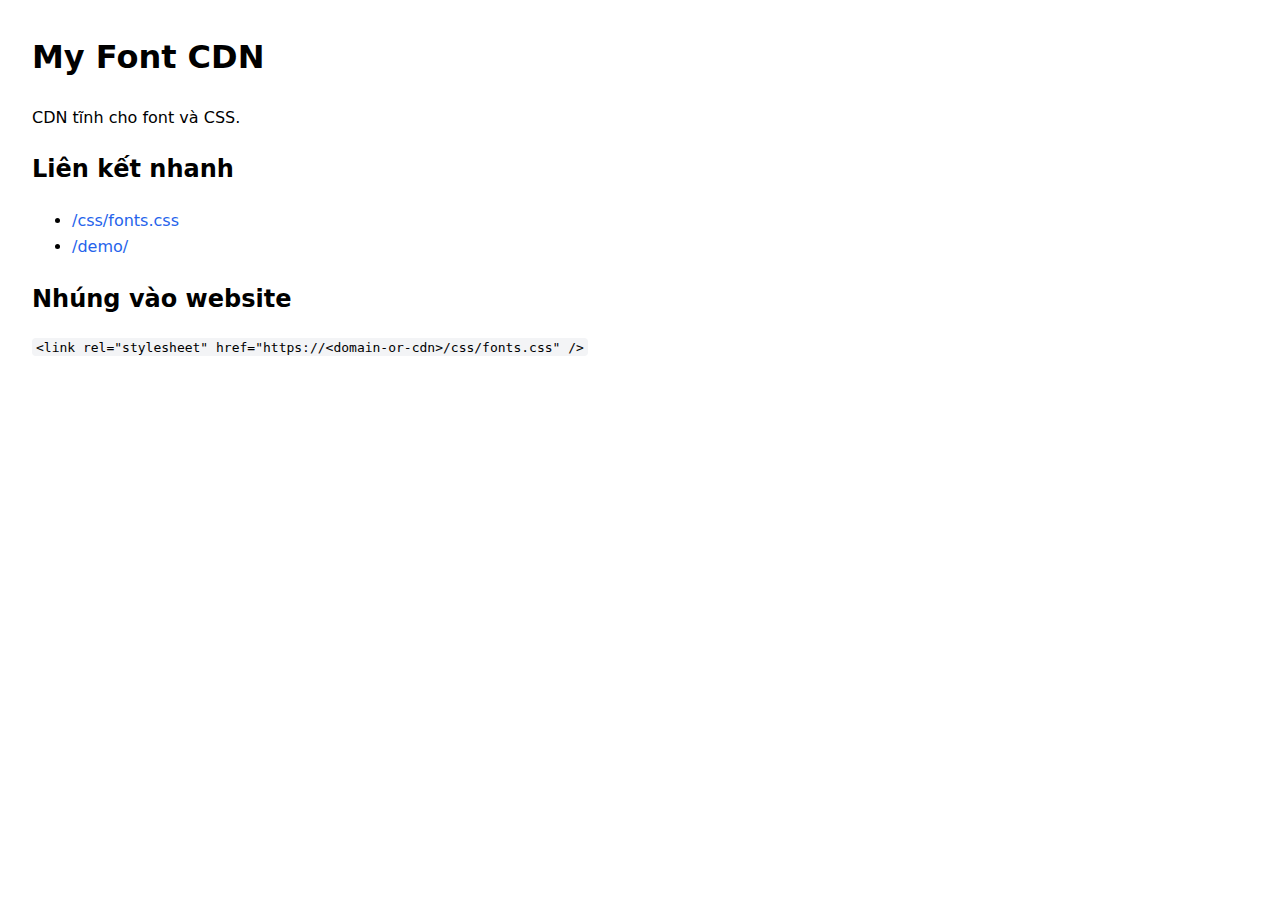
<file: index.html>
<!doctype html>
<html lang="vi">
  <head>
    <meta charset="utf-8" />
    <meta name="viewport" content="width=device-width, initial-scale=1" />
    <title>My Font CDN</title>
    <style>
      body { font-family: system-ui, -apple-system, Segoe UI, Roboto, Helvetica Neue, Arial, Noto Sans; margin: 2rem; line-height: 1.6; }
      code { background: #f3f4f6; padding: 0.1rem 0.25rem; border-radius: 4px; }
      a { color: #2563eb; text-decoration: none; }
      a:hover { text-decoration: underline; }
    </style>
  </head>
  <body>
    <h1>My Font CDN</h1>
    <p>CDN tĩnh cho font và CSS.</p>
    <h2>Liên kết nhanh</h2>
    <ul>
      <li><a href="/css/fonts.css">/css/fonts.css</a></li>
      <li><a href="/demo/">/demo/</a></li>
    </ul>
    <h2>Nhúng vào website</h2>
    <pre><code>&lt;link rel="stylesheet" href="https://&lt;domain-or-cdn&gt;/css/fonts.css" /&gt;</code></pre>
  </body>
  </html>
</file>
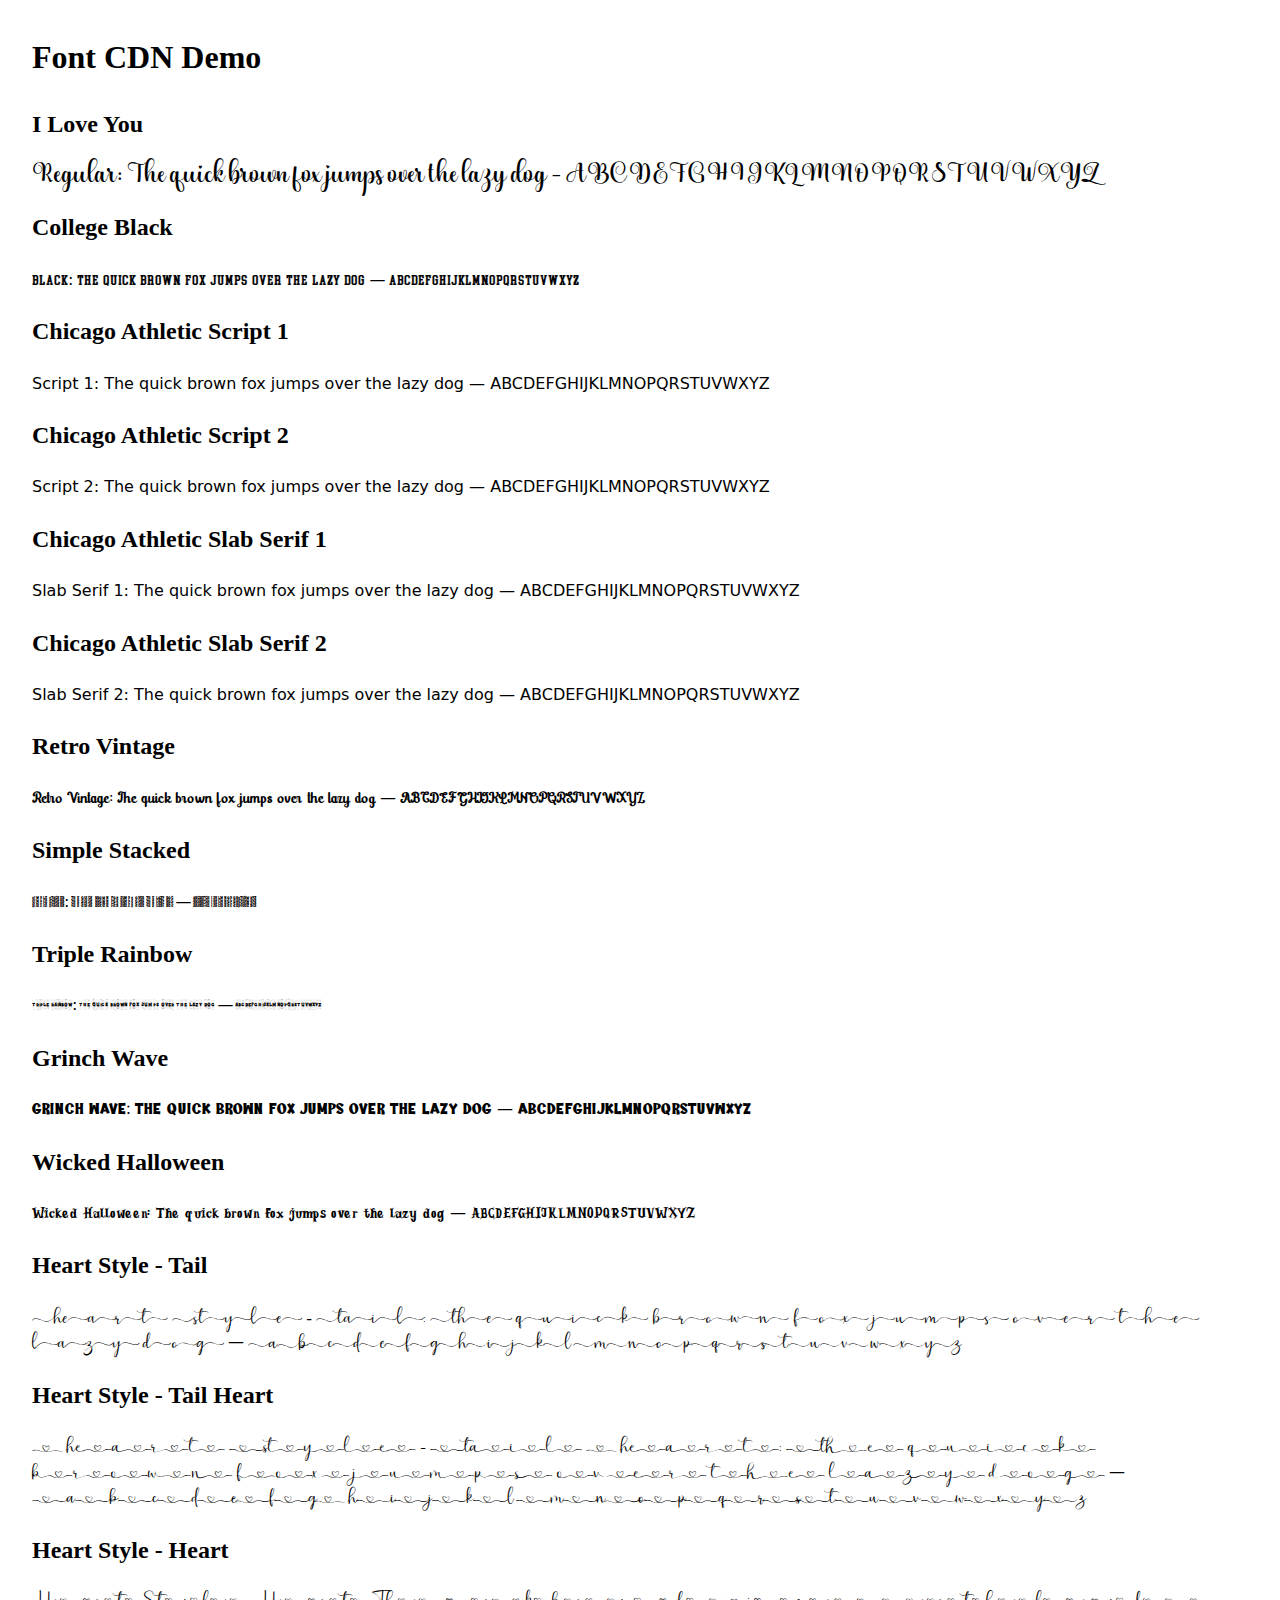
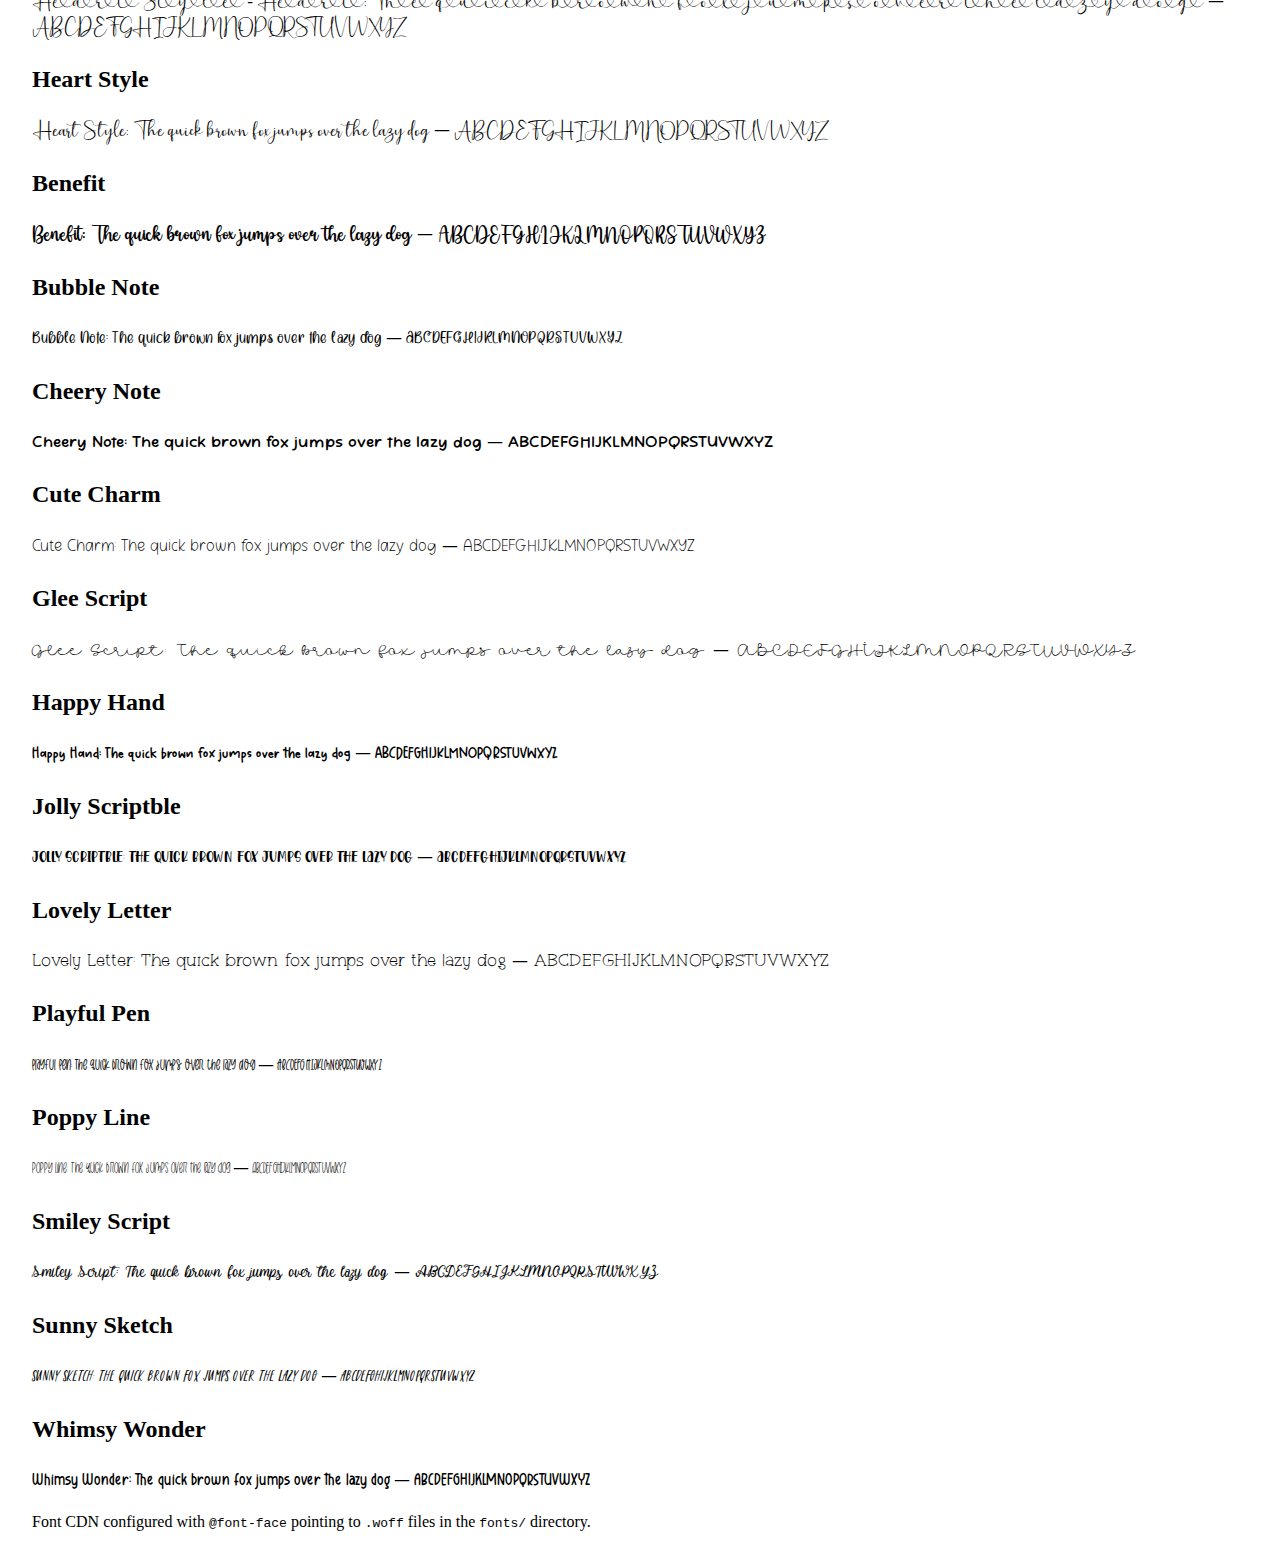
<file: demo/index.html>
<!doctype html>
<html lang="vi">
  <head>
    <meta charset="utf-8" />
    <meta name="viewport" content="width=device-width, initial-scale=1" />
    <title>Demo Font CDN</title>
    <link rel="stylesheet" href="../css/fonts.css" />
    <style>
      body {
        margin: 2rem;
        line-height: 1.6;
      }
      .font-ily { font-family: "I Love You", system-ui, -apple-system, "Segoe UI", Roboto, "Helvetica Neue", Arial, "Noto Sans"; }
      .font-college { font-family: "College Black", system-ui, -apple-system, "Segoe UI", Roboto, "Helvetica Neue", Arial, "Noto Sans"; }
      .font-ca-s1 { font-family: "Chicago Athletic Script 1", system-ui, -apple-system, "Segoe UI", Roboto, "Helvetica Neue", Arial, "Noto Sans"; }
      .font-ca-s2 { font-family: "Chicago Athletic Script 2", system-ui, -apple-system, "Segoe UI", Roboto, "Helvetica Neue", Arial, "Noto Sans"; }
      .font-ca-ss1 { font-family: "Chicago Athletic Slab Serif 1", system-ui, -apple-system, "Segoe UI", Roboto, "Helvetica Neue", Arial, "Noto Sans"; }
      .font-ca-ss2 { font-family: "Chicago Athletic Slab Serif 2", system-ui, -apple-system, "Segoe UI", Roboto, "Helvetica Neue", Arial, "Noto Sans"; }
      .font-retro { font-family: "Retro Vintage", system-ui, -apple-system, "Segoe UI", Roboto, "Helvetica Neue", Arial, "Noto Sans"; }
      .font-simple { font-family: "Simple Stacked", system-ui, -apple-system, "Segoe UI", Roboto, "Helvetica Neue", Arial, "Noto Sans"; }
      .font-rainbow { font-family: "Triple Rainbow", system-ui, -apple-system, "Segoe UI", Roboto, "Helvetica Neue", Arial, "Noto Sans"; }
      .font-grinch { font-family: "Grinch Wave", system-ui, -apple-system, "Segoe UI", Roboto, "Helvetica Neue", Arial, "Noto Sans"; }
      .font-wicked { font-family: "Wicked Halloween", system-ui, -apple-system, "Segoe UI", Roboto, "Helvetica Neue", Arial, "Noto Sans"; }
      .font-bubble { font-family: "Bubble Note", system-ui, -apple-system, "Segoe UI", Roboto, "Helvetica Neue", Arial, "Noto Sans"; }
      .font-cheery { font-family: "Cheery Note", system-ui, -apple-system, "Segoe UI", Roboto, "Helvetica Neue", Arial, "Noto Sans"; }
      .font-cute { font-family: "Cute Charm", system-ui, -apple-system, "Segoe UI", Roboto, "Helvetica Neue", Arial, "Noto Sans"; }
      .font-glee { font-family: "Glee Script", system-ui, -apple-system, "Segoe UI", Roboto, "Helvetica Neue", Arial, "Noto Sans"; }
      .font-happy { font-family: "Happy Hand", system-ui, -apple-system, "Segoe UI", Roboto, "Helvetica Neue", Arial, "Noto Sans"; }
      .font-jolly { font-family: "Jolly Scriptble", system-ui, -apple-system, "Segoe UI", Roboto, "Helvetica Neue", Arial, "Noto Sans"; }
      .font-lovely { font-family: "Lovely Letter", system-ui, -apple-system, "Segoe UI", Roboto, "Helvetica Neue", Arial, "Noto Sans"; }
      .font-playful { font-family: "Playful Pen", system-ui, -apple-system, "Segoe UI", Roboto, "Helvetica Neue", Arial, "Noto Sans"; }
      .font-poppy { font-family: "Poppy Line", system-ui, -apple-system, "Segoe UI", Roboto, "Helvetica Neue", Arial, "Noto Sans"; }
      .font-smiley { font-family: "Smiley Script", system-ui, -apple-system, "Segoe UI", Roboto, "Helvetica Neue", Arial, "Noto Sans"; }
      .font-sunny { font-family: "Sunny Sketch", system-ui, -apple-system, "Segoe UI", Roboto, "Helvetica Neue", Arial, "Noto Sans"; }
      .font-whimsy { font-family: "Whimsy Wonder", system-ui, -apple-system, "Segoe UI", Roboto, "Helvetica Neue", Arial, "Noto Sans"; }
      .font-heart-tail { font-family: "Heart Style - Tail", system-ui, -apple-system, "Segoe UI", Roboto, "Helvetica Neue", Arial, "Noto Sans"; }
      .font-heart-tailheart { font-family: "Heart Style - Tail Heart", system-ui, -apple-system, "Segoe UI", Roboto, "Helvetica Neue", Arial, "Noto Sans"; }
      .font-heart-heart { font-family: "Heart Style - Heart", system-ui, -apple-system, "Segoe UI", Roboto, "Helvetica Neue", Arial, "Noto Sans"; }
      .font-heart { font-family: "Heart Style", system-ui, -apple-system, "Segoe UI", Roboto, "Helvetica Neue", Arial, "Noto Sans"; }
      .font-benefit { font-family: "Benefit", system-ui, -apple-system, "Segoe UI", Roboto, "Helvetica Neue", Arial, "Noto Sans"; }
      .w { font-weight: 400; }
      .b { font-weight: 400; }
    </style>
  </head>
  <body>
    <h1>Font CDN Demo</h1>
    <h2>I Love You</h2>
    <p class="font-ily w">Regular: The quick brown fox jumps over the lazy dog — ABCDEFGHIJKLMNOPQRSTUVWXYZ</p>
    <h2>College Black</h2>
    <p class="font-college b">Black: The quick brown fox jumps over the lazy dog — ABCDEFGHIJKLMNOPQRSTUVWXYZ</p>
    <h2>Chicago Athletic Script 1</h2>
    <p class="font-ca-s1">Script 1: The quick brown fox jumps over the lazy dog — ABCDEFGHIJKLMNOPQRSTUVWXYZ</p>
    <h2>Chicago Athletic Script 2</h2>
    <p class="font-ca-s2">Script 2: The quick brown fox jumps over the lazy dog — ABCDEFGHIJKLMNOPQRSTUVWXYZ</p>
    <h2>Chicago Athletic Slab Serif 1</h2>
    <p class="font-ca-ss1">Slab Serif 1: The quick brown fox jumps over the lazy dog — ABCDEFGHIJKLMNOPQRSTUVWXYZ</p>
    <h2>Chicago Athletic Slab Serif 2</h2>
    <p class="font-ca-ss2">Slab Serif 2: The quick brown fox jumps over the lazy dog — ABCDEFGHIJKLMNOPQRSTUVWXYZ</p>
    <h2>Retro Vintage</h2>
    <p class="font-retro">Retro Vintage: The quick brown fox jumps over the lazy dog — ABCDEFGHIJKLMNOPQRSTUVWXYZ</p>
    <h2>Simple Stacked</h2>
    <p class="font-simple">Simple Stacked: The quick brown fox jumps over the lazy dog — ABCDEFGHIJKLMNOPQRSTUVWXYZ</p>
    <h2>Triple Rainbow</h2>
    <p class="font-rainbow">Triple Rainbow: The quick brown fox jumps over the lazy dog — ABCDEFGHIJKLMNOPQRSTUVWXYZ</p>
    <h2>Grinch Wave</h2>
    <p class="font-grinch">Grinch Wave: The quick brown fox jumps over the lazy dog — ABCDEFGHIJKLMNOPQRSTUVWXYZ</p>
    <h2>Wicked Halloween</h2>
    <p class="font-wicked">Wicked Halloween: The quick brown fox jumps over the lazy dog — ABCDEFGHIJKLMNOPQRSTUVWXYZ</p>
    <h2>Heart Style - Tail</h2>
    <p class="font-heart-tail">Heart Style - Tail: The quick brown fox jumps over the lazy dog — ABCDEFGHIJKLMNOPQRSTUVWXYZ</p>
    <h2>Heart Style - Tail Heart</h2>
    <p class="font-heart-tailheart">Heart Style - Tail Heart: The quick brown fox jumps over the lazy dog — ABCDEFGHIJKLMNOPQRSTUVWXYZ</p>
    <h2>Heart Style - Heart</h2>
    <p class="font-heart-heart">Heart Style - Heart: The quick brown fox jumps over the lazy dog — ABCDEFGHIJKLMNOPQRSTUVWXYZ</p>
    <h2>Heart Style</h2>
    <p class="font-heart">Heart Style: The quick brown fox jumps over the lazy dog — ABCDEFGHIJKLMNOPQRSTUVWXYZ</p>
    <h2>Benefit</h2>
    <p class="font-benefit">Benefit: The quick brown fox jumps over the lazy dog — ABCDEFGHIJKLMNOPQRSTUVWXYZ</p>
    <h2>Bubble Note</h2>
    <p class="font-bubble">Bubble Note: The quick brown fox jumps over the lazy dog — ABCDEFGHIJKLMNOPQRSTUVWXYZ</p>
    <h2>Cheery Note</h2>
    <p class="font-cheery">Cheery Note: The quick brown fox jumps over the lazy dog — ABCDEFGHIJKLMNOPQRSTUVWXYZ</p>
    <h2>Cute Charm</h2>
    <p class="font-cute">Cute Charm: The quick brown fox jumps over the lazy dog — ABCDEFGHIJKLMNOPQRSTUVWXYZ</p>
    <h2>Glee Script</h2>
    <p class="font-glee">Glee Script: The quick brown fox jumps over the lazy dog — ABCDEFGHIJKLMNOPQRSTUVWXYZ</p>
    <h2>Happy Hand</h2>
    <p class="font-happy">Happy Hand: The quick brown fox jumps over the lazy dog — ABCDEFGHIJKLMNOPQRSTUVWXYZ</p>
    <h2>Jolly Scriptble</h2>
    <p class="font-jolly">Jolly Scriptble: The quick brown fox jumps over the lazy dog — ABCDEFGHIJKLMNOPQRSTUVWXYZ</p>
    <h2>Lovely Letter</h2>
    <p class="font-lovely">Lovely Letter: The quick brown fox jumps over the lazy dog — ABCDEFGHIJKLMNOPQRSTUVWXYZ</p>
    <h2>Playful Pen</h2>
    <p class="font-playful">Playful Pen: The quick brown fox jumps over the lazy dog — ABCDEFGHIJKLMNOPQRSTUVWXYZ</p>
    <h2>Poppy Line</h2>
    <p class="font-poppy">Poppy Line: The quick brown fox jumps over the lazy dog — ABCDEFGHIJKLMNOPQRSTUVWXYZ</p>
    <h2>Smiley Script</h2>
    <p class="font-smiley">Smiley Script: The quick brown fox jumps over the lazy dog — ABCDEFGHIJKLMNOPQRSTUVWXYZ</p>
    <h2>Sunny Sketch</h2>
    <p class="font-sunny">Sunny Sketch: The quick brown fox jumps over the lazy dog — ABCDEFGHIJKLMNOPQRSTUVWXYZ</p>
    <h2>Whimsy Wonder</h2>
    <p class="font-whimsy">Whimsy Wonder: The quick brown fox jumps over the lazy dog — ABCDEFGHIJKLMNOPQRSTUVWXYZ</p>
    <p>Font CDN configured with <code>@font-face</code> pointing to <code>.woff</code> files in the <code>fonts/</code> directory.</p>
  </body>
  </html>
</file>
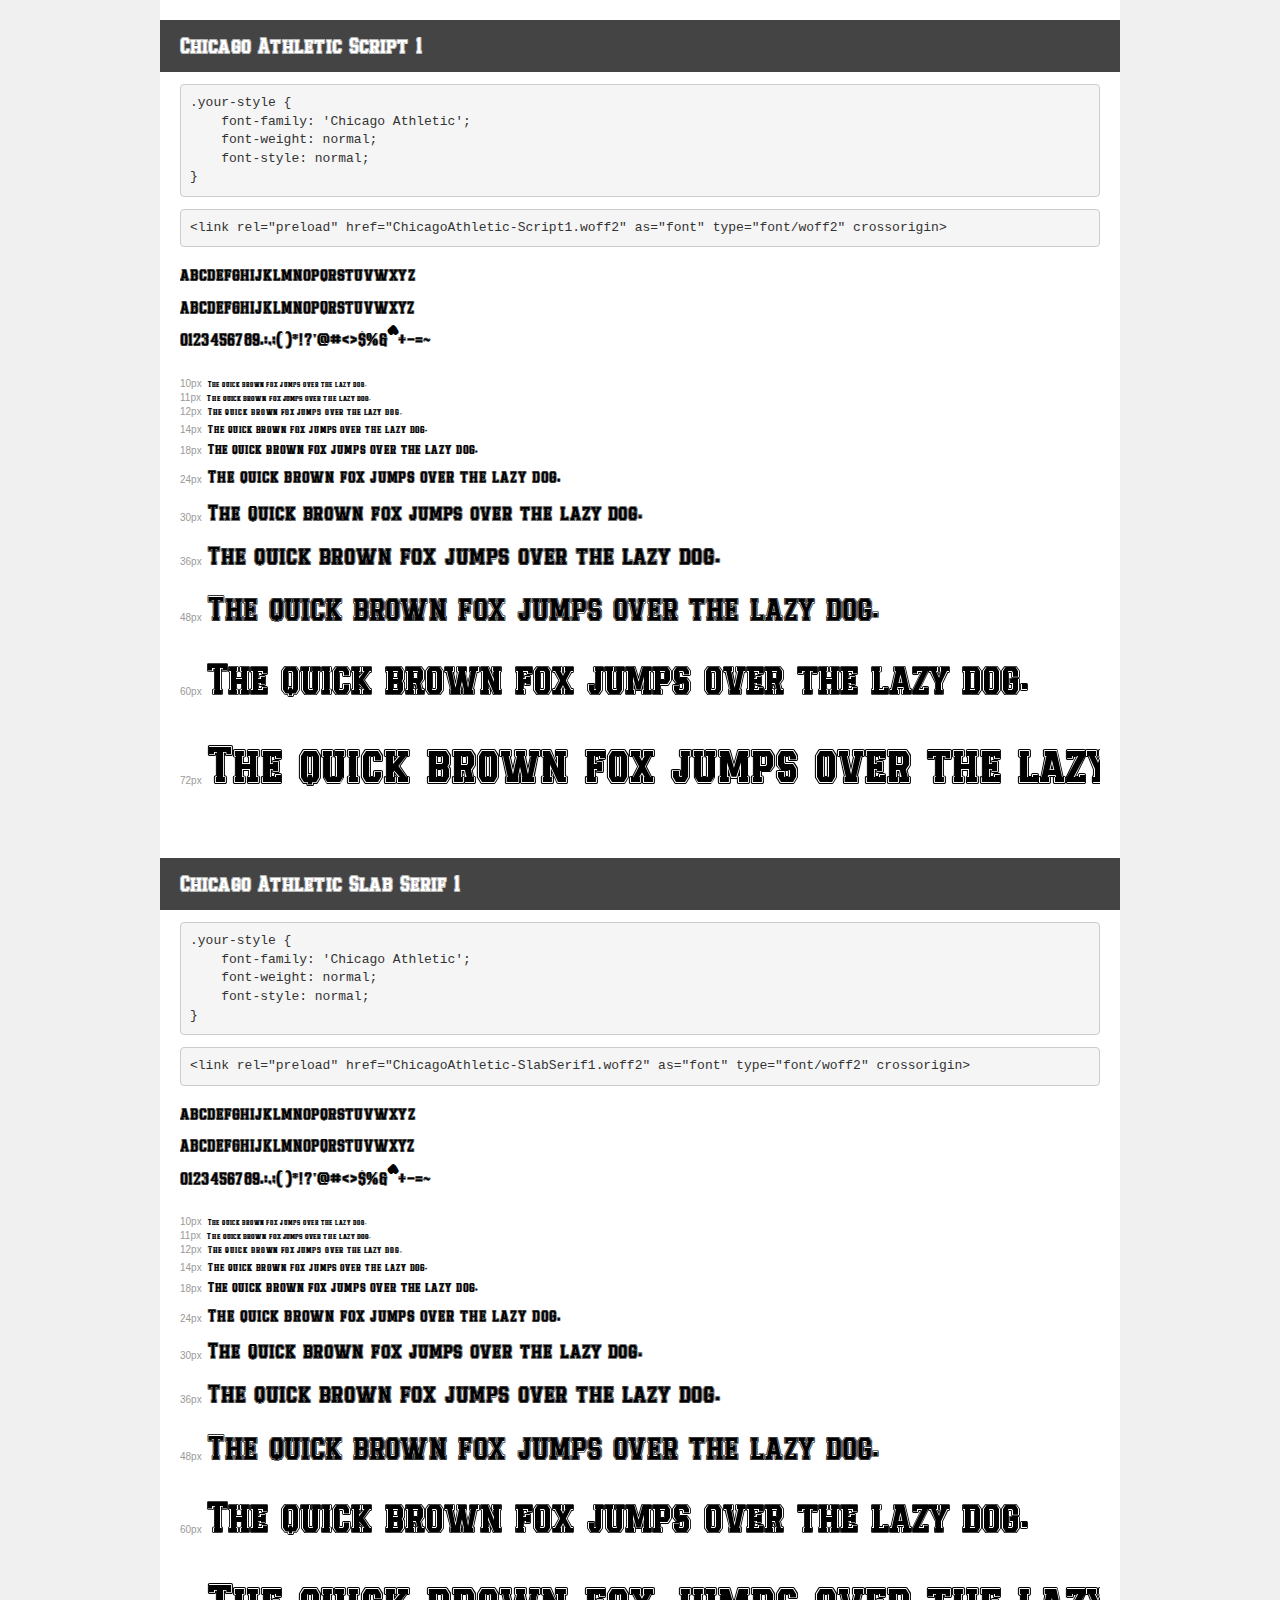
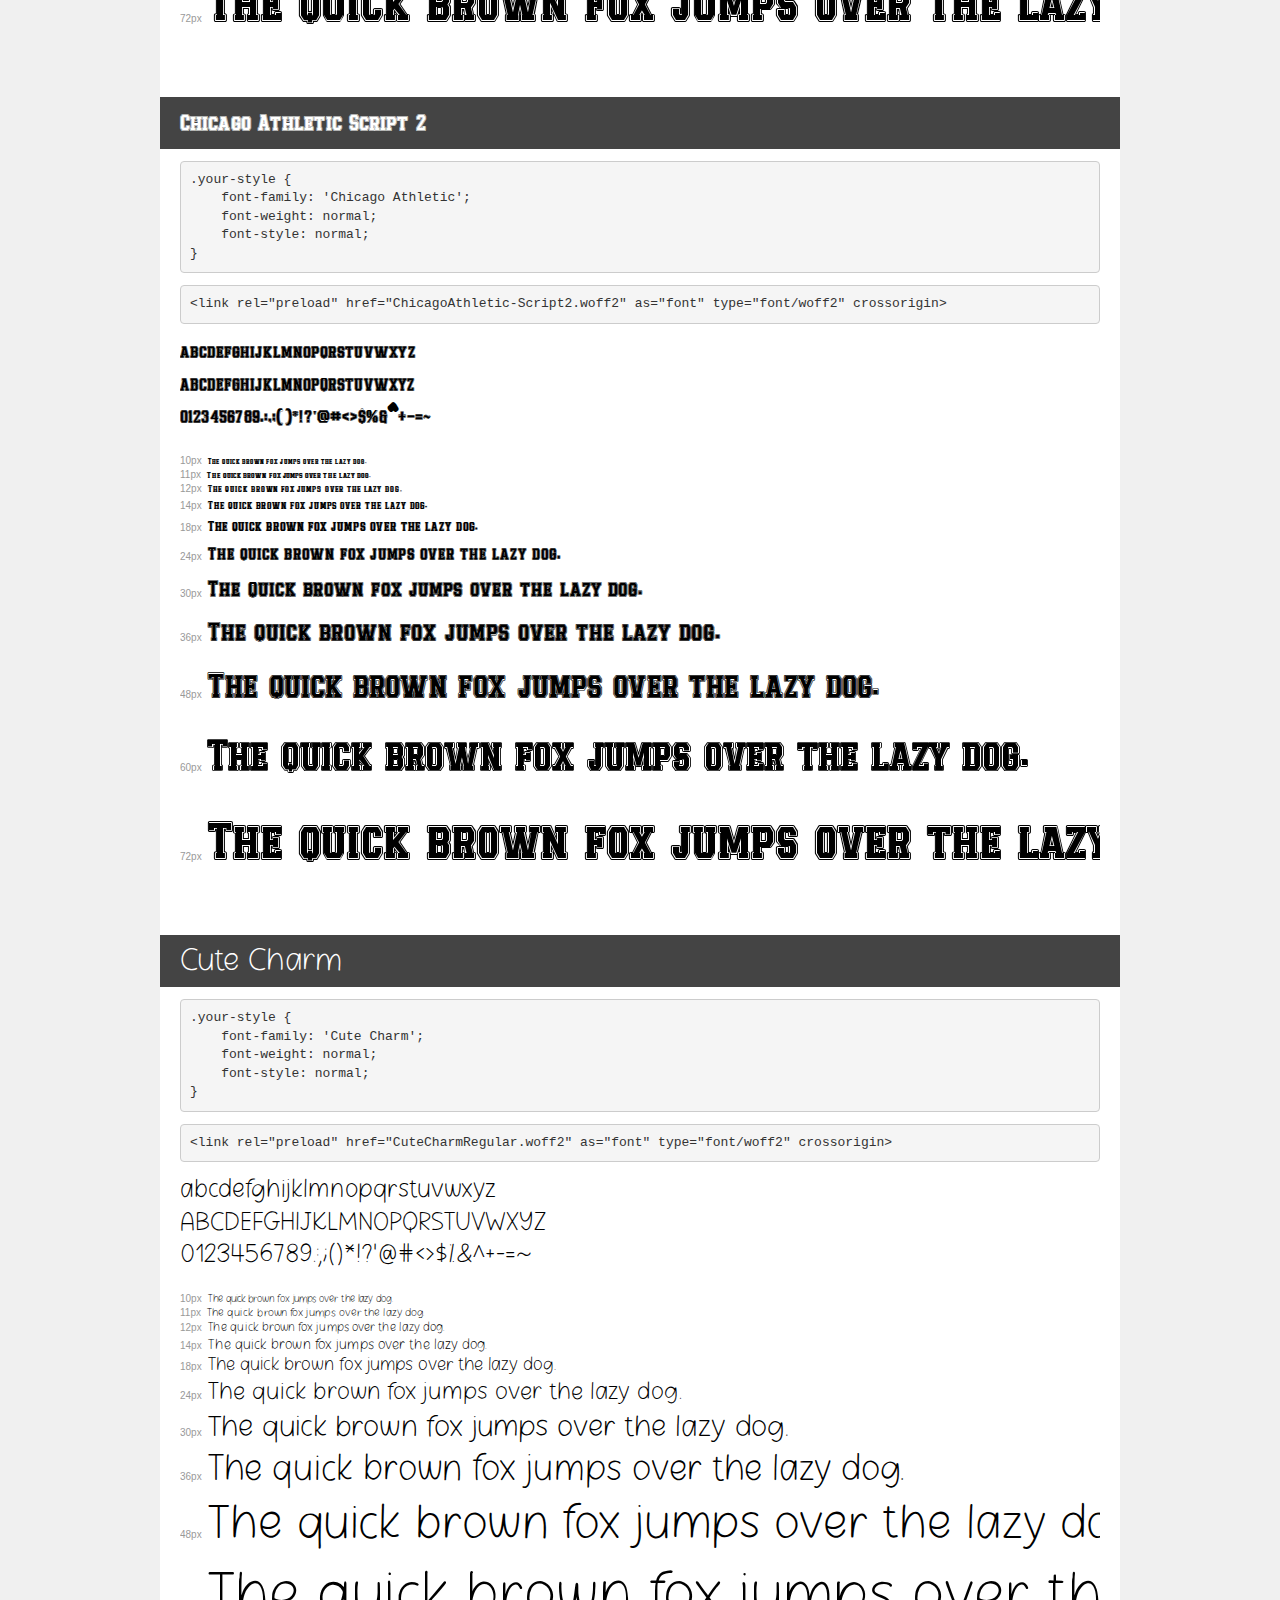
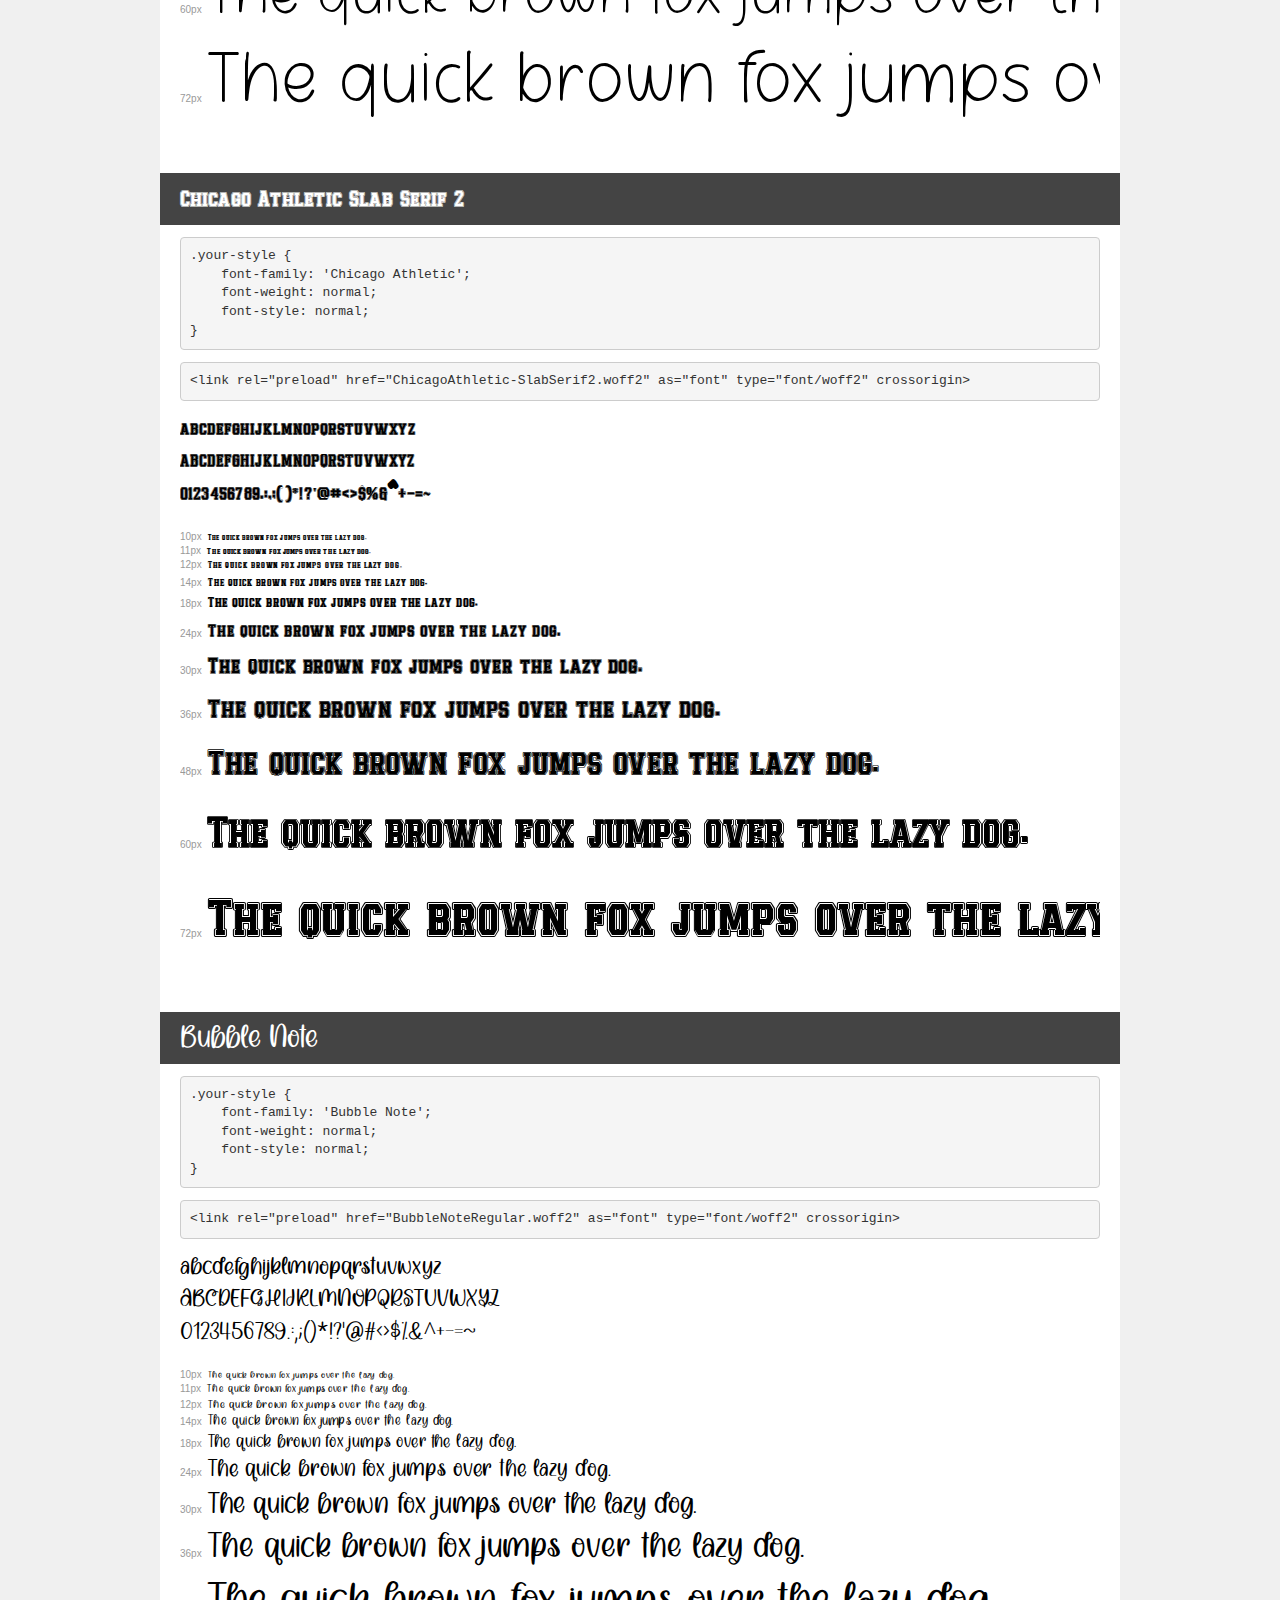
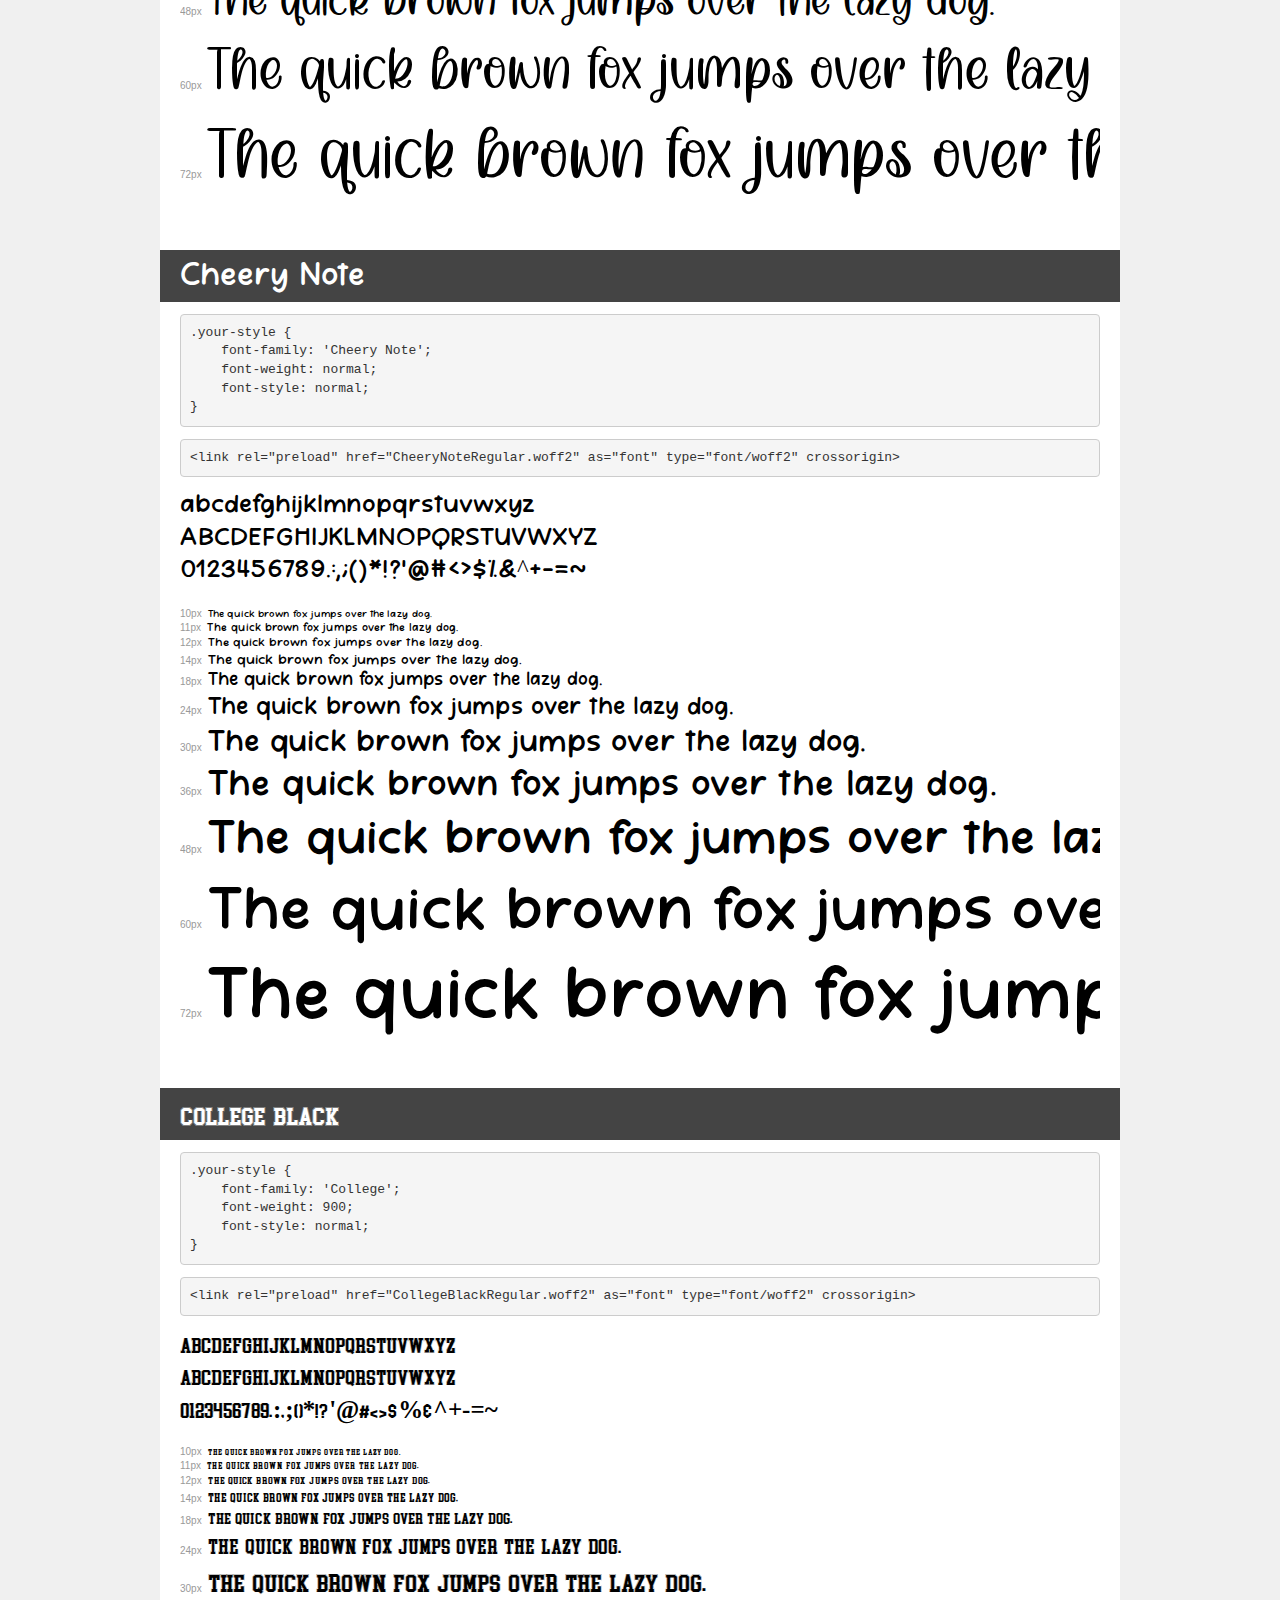
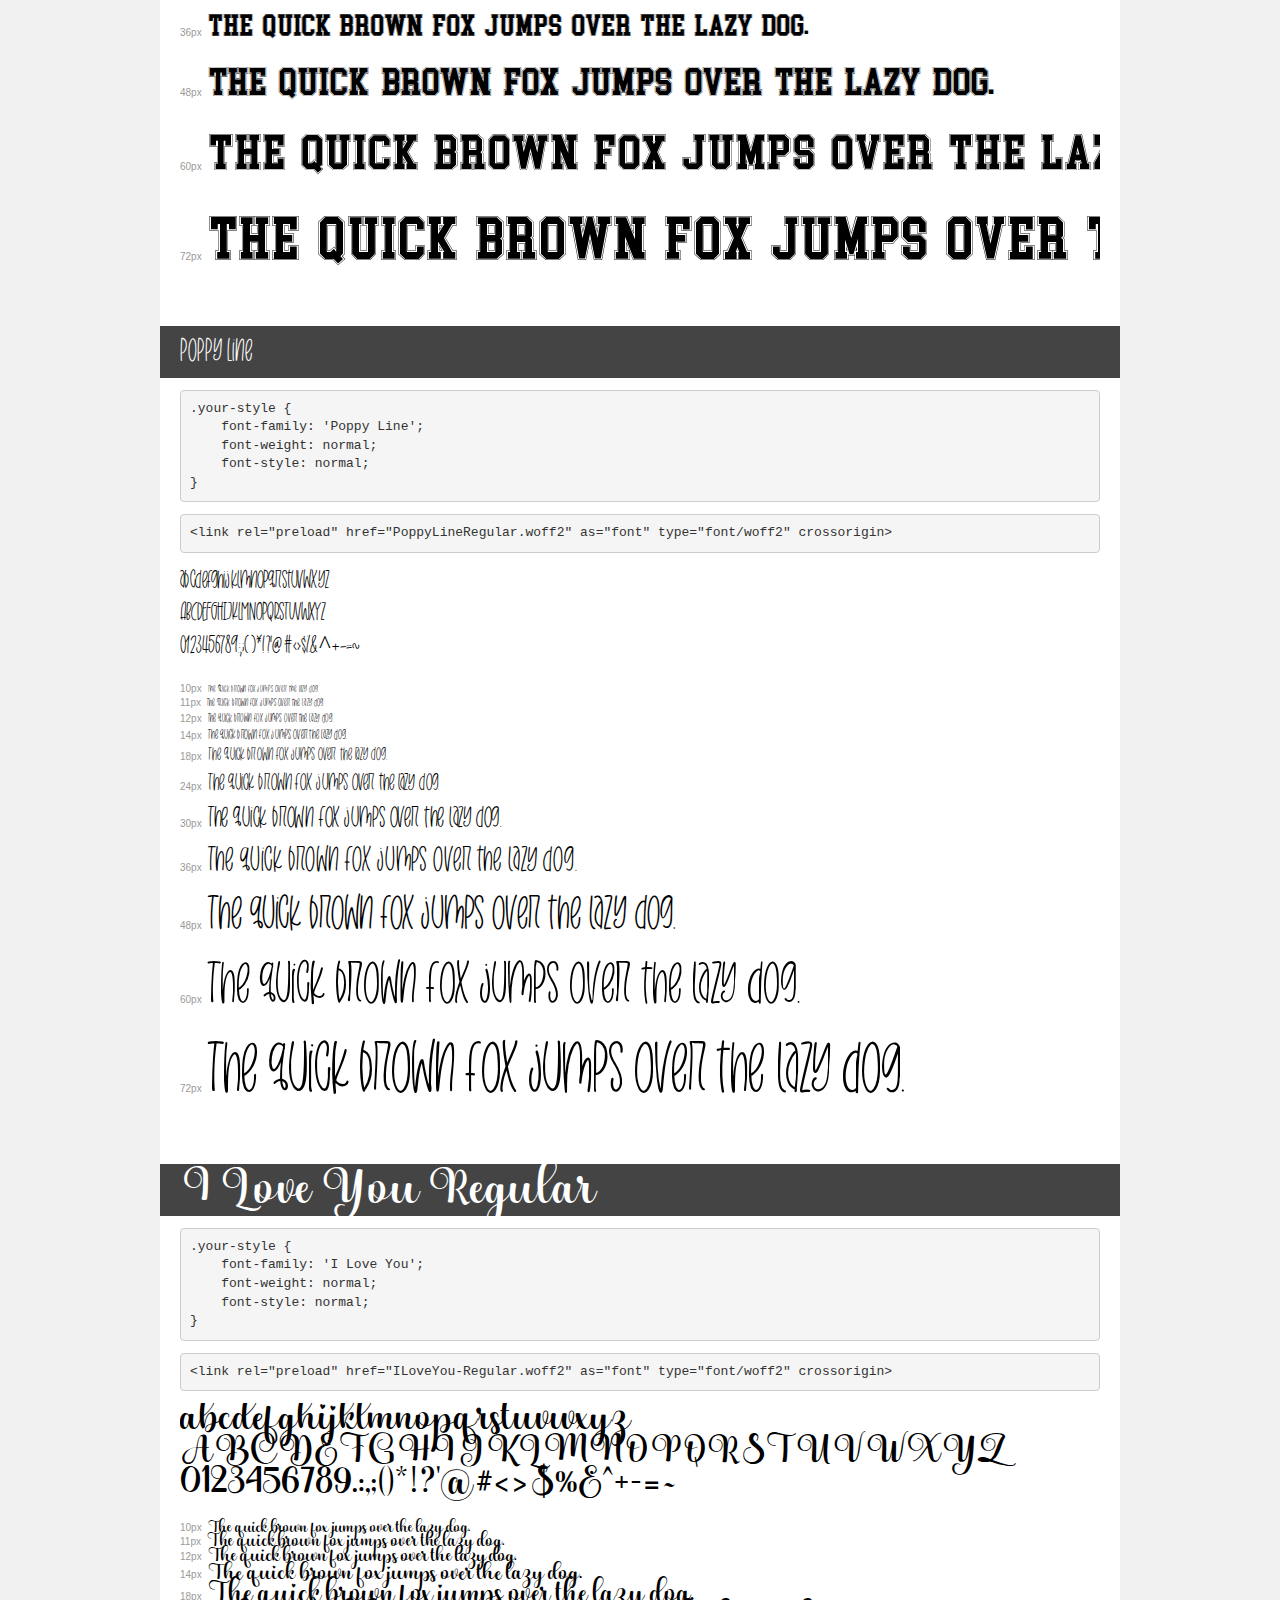
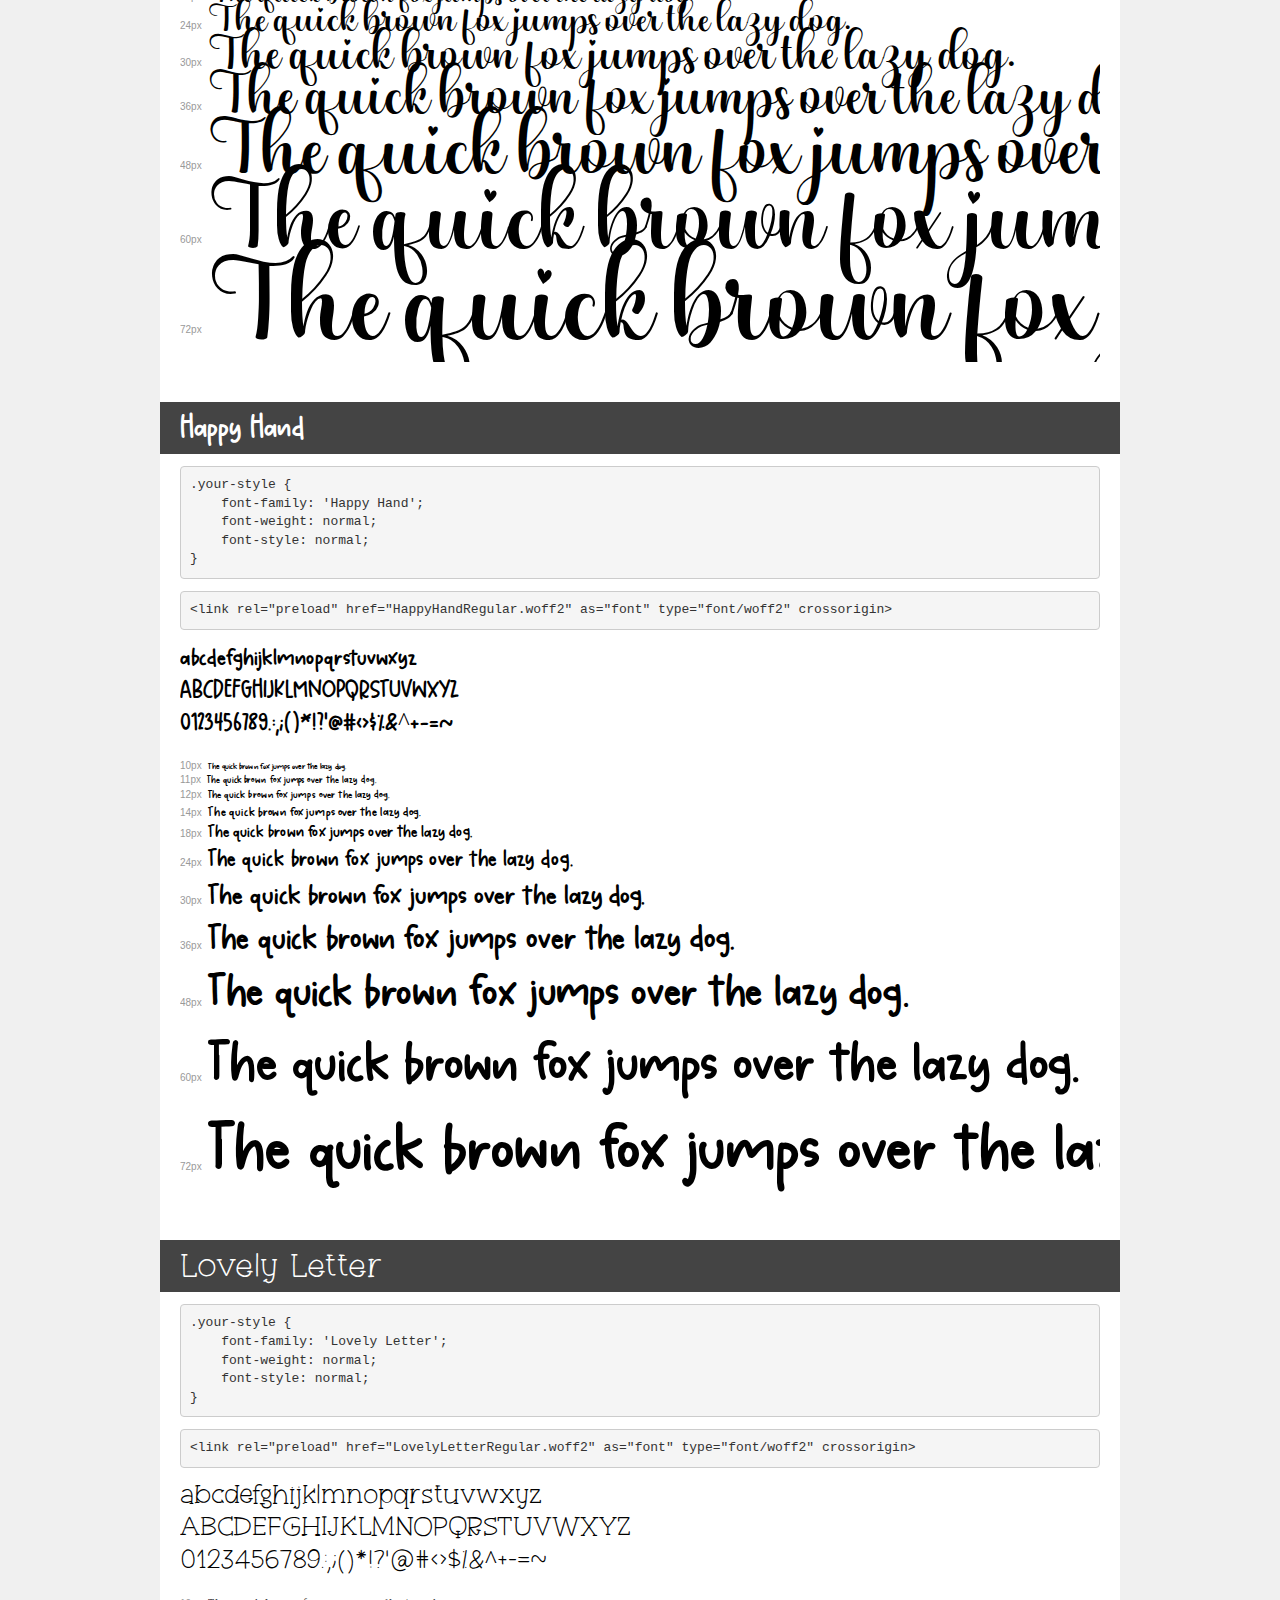
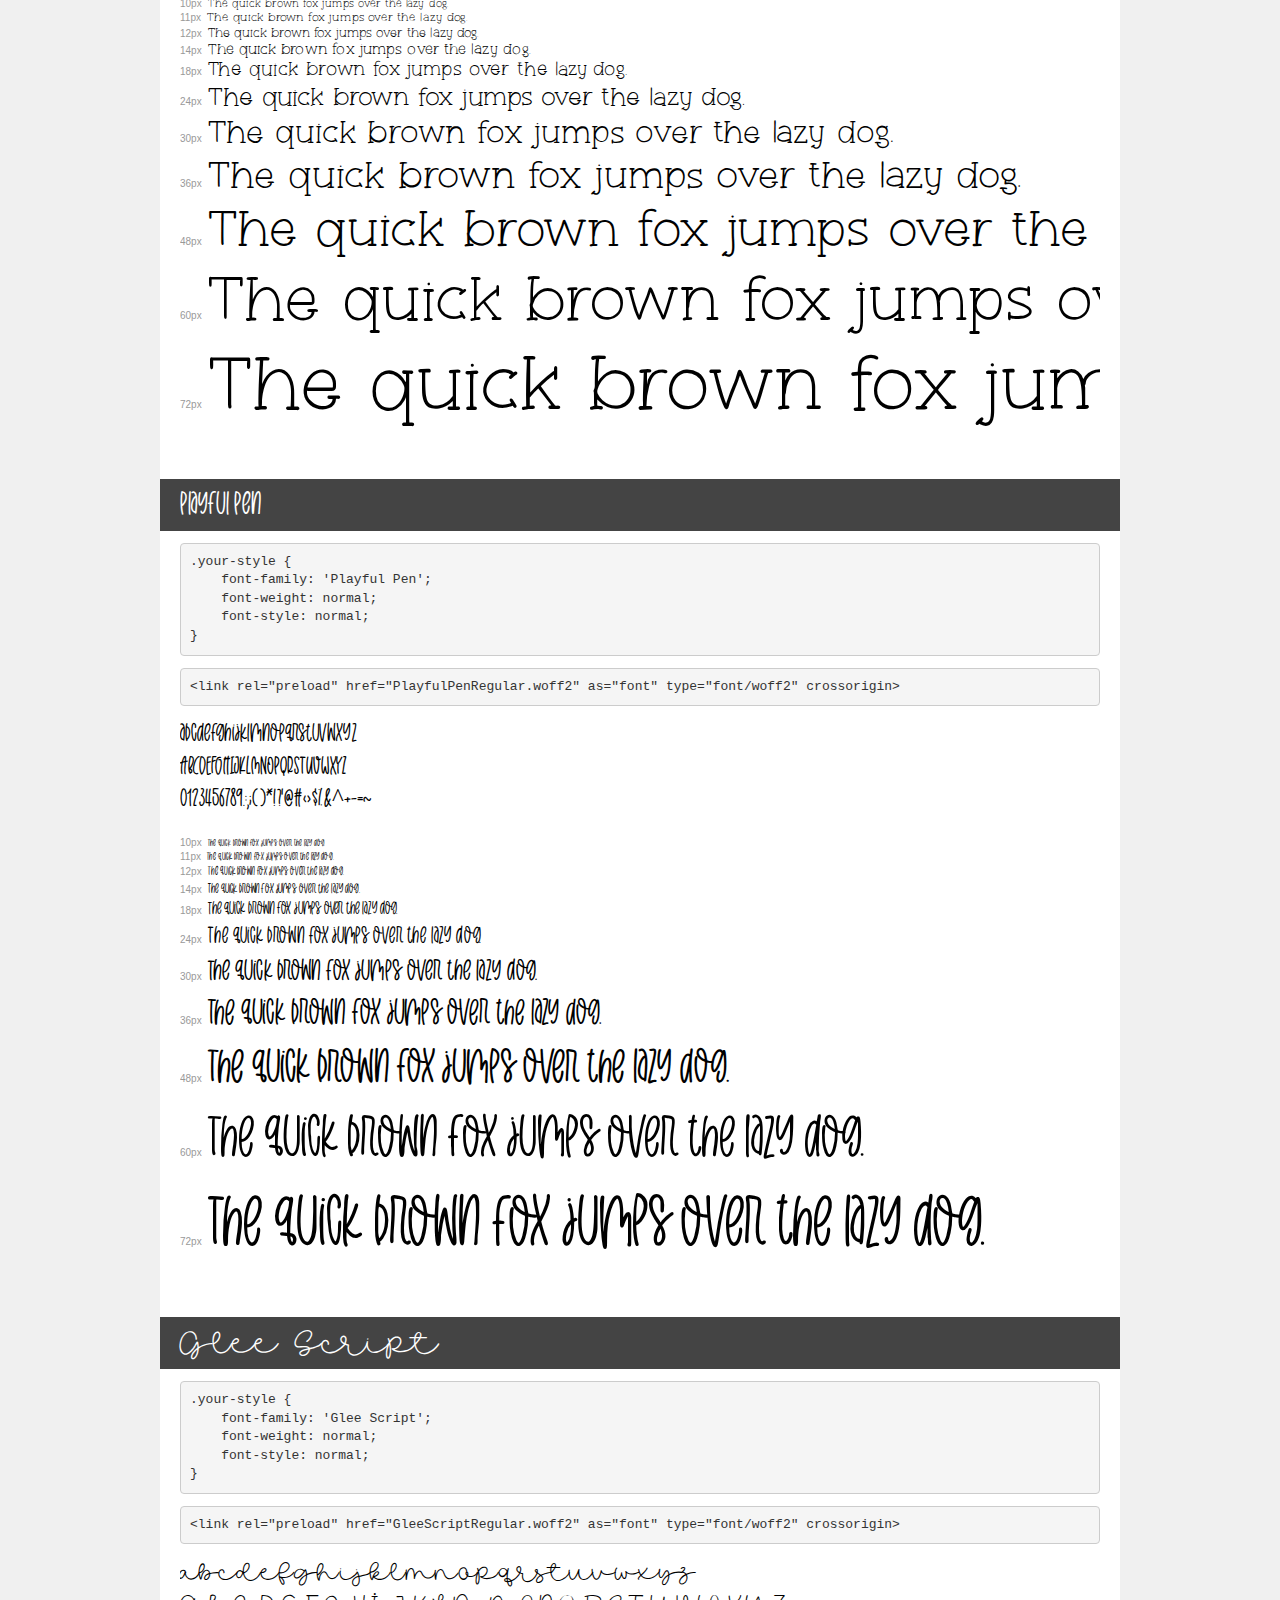
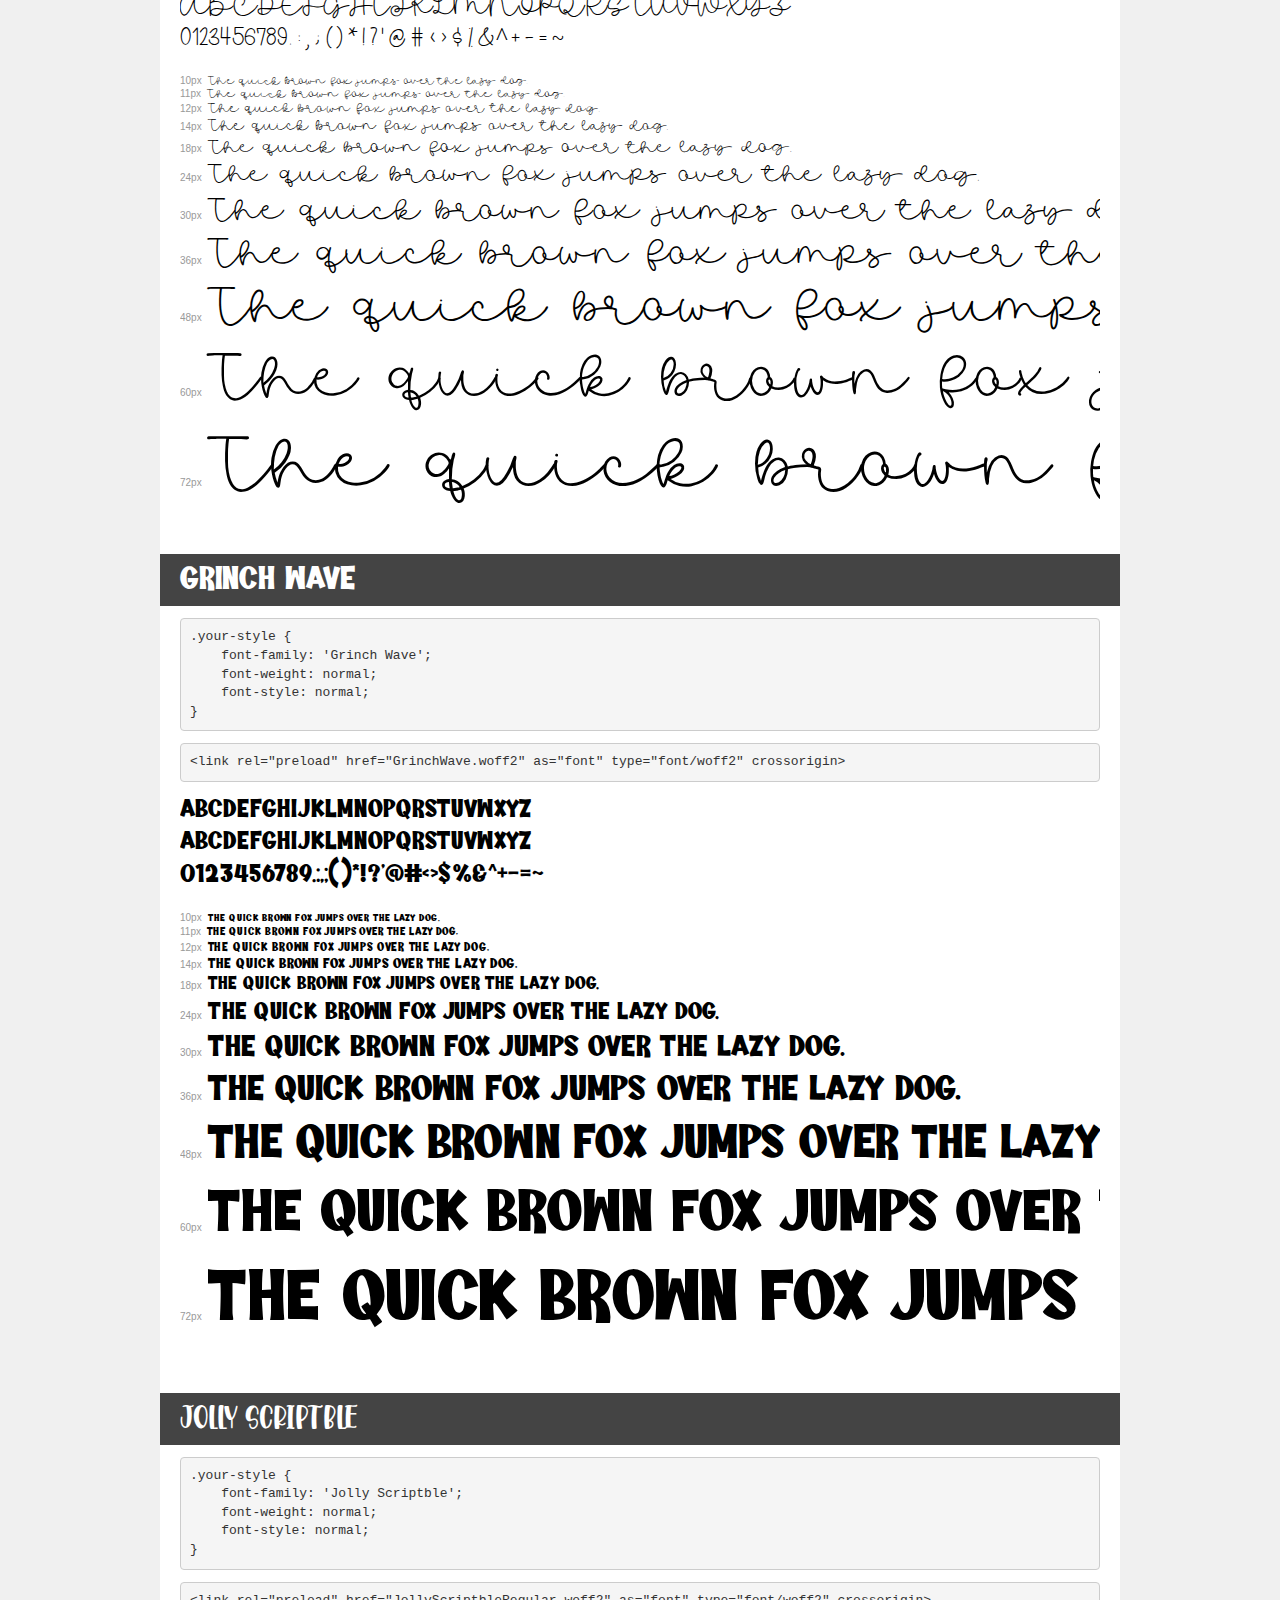
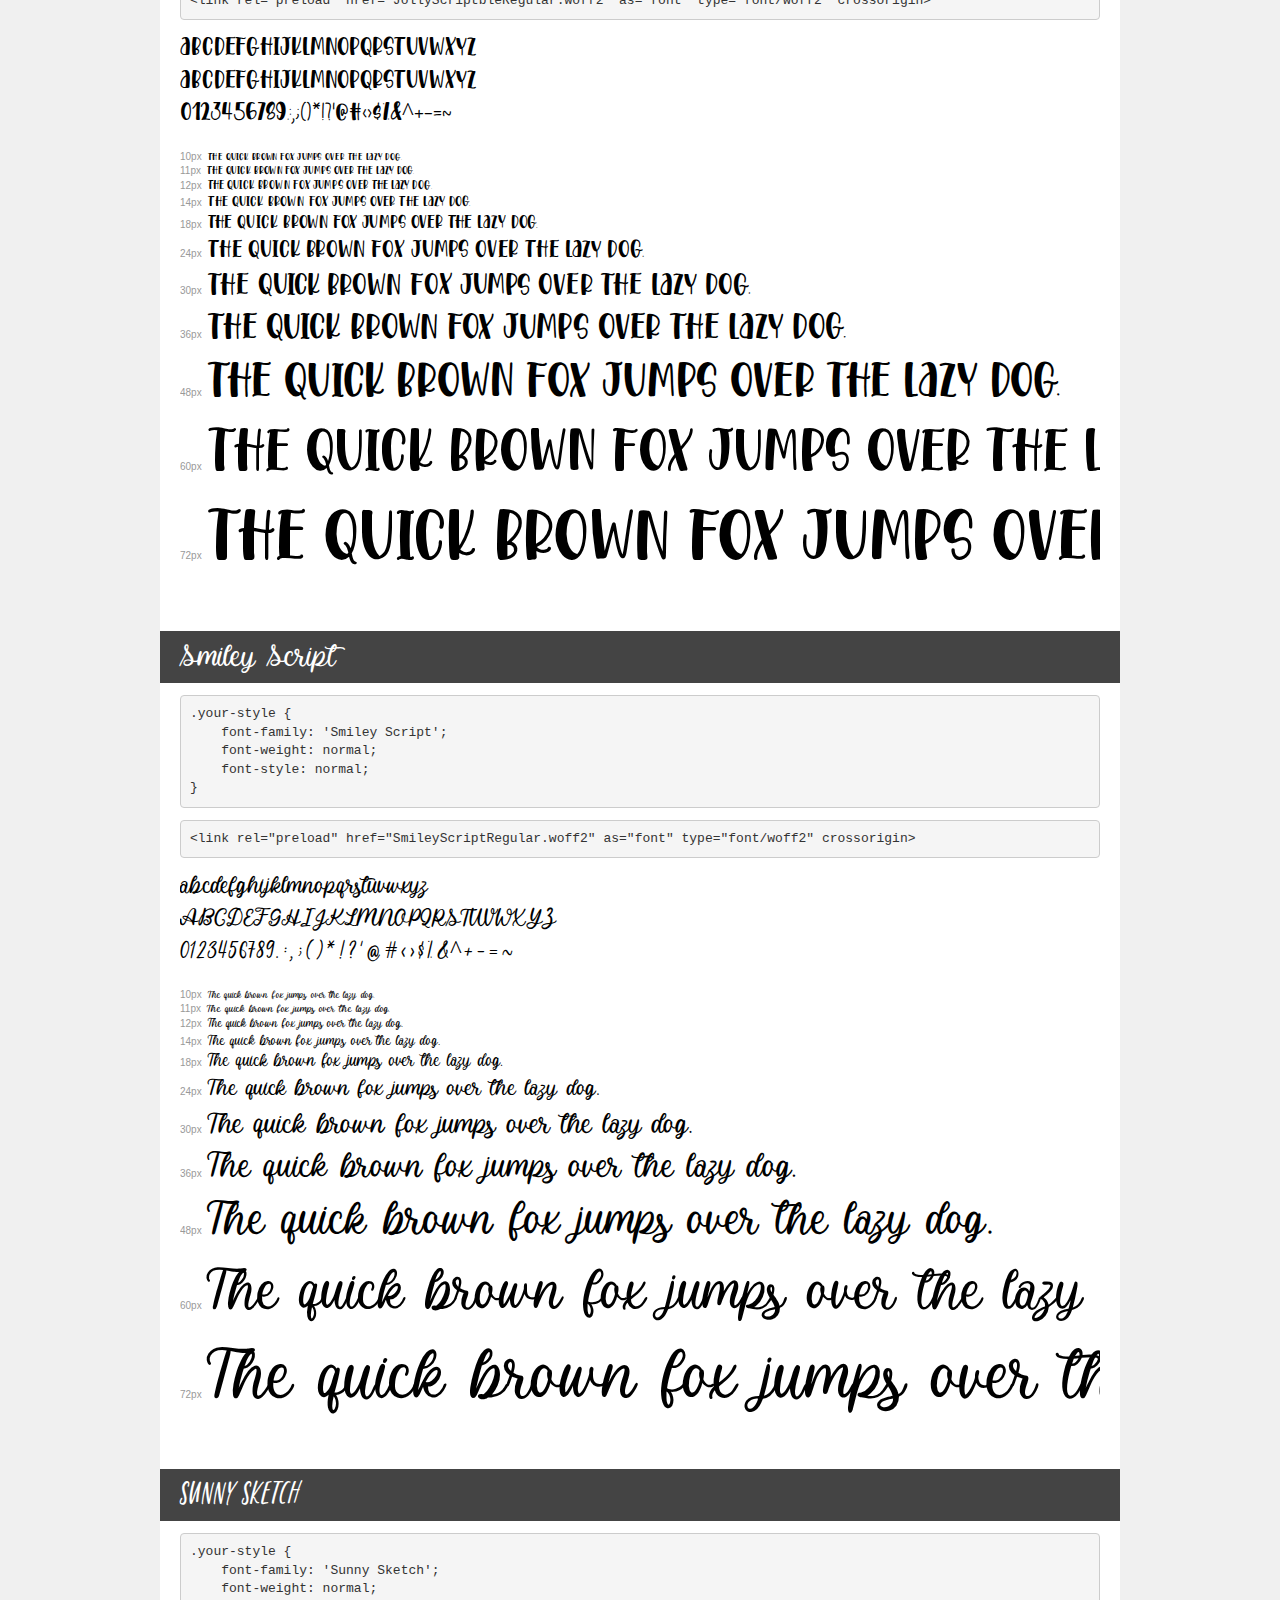
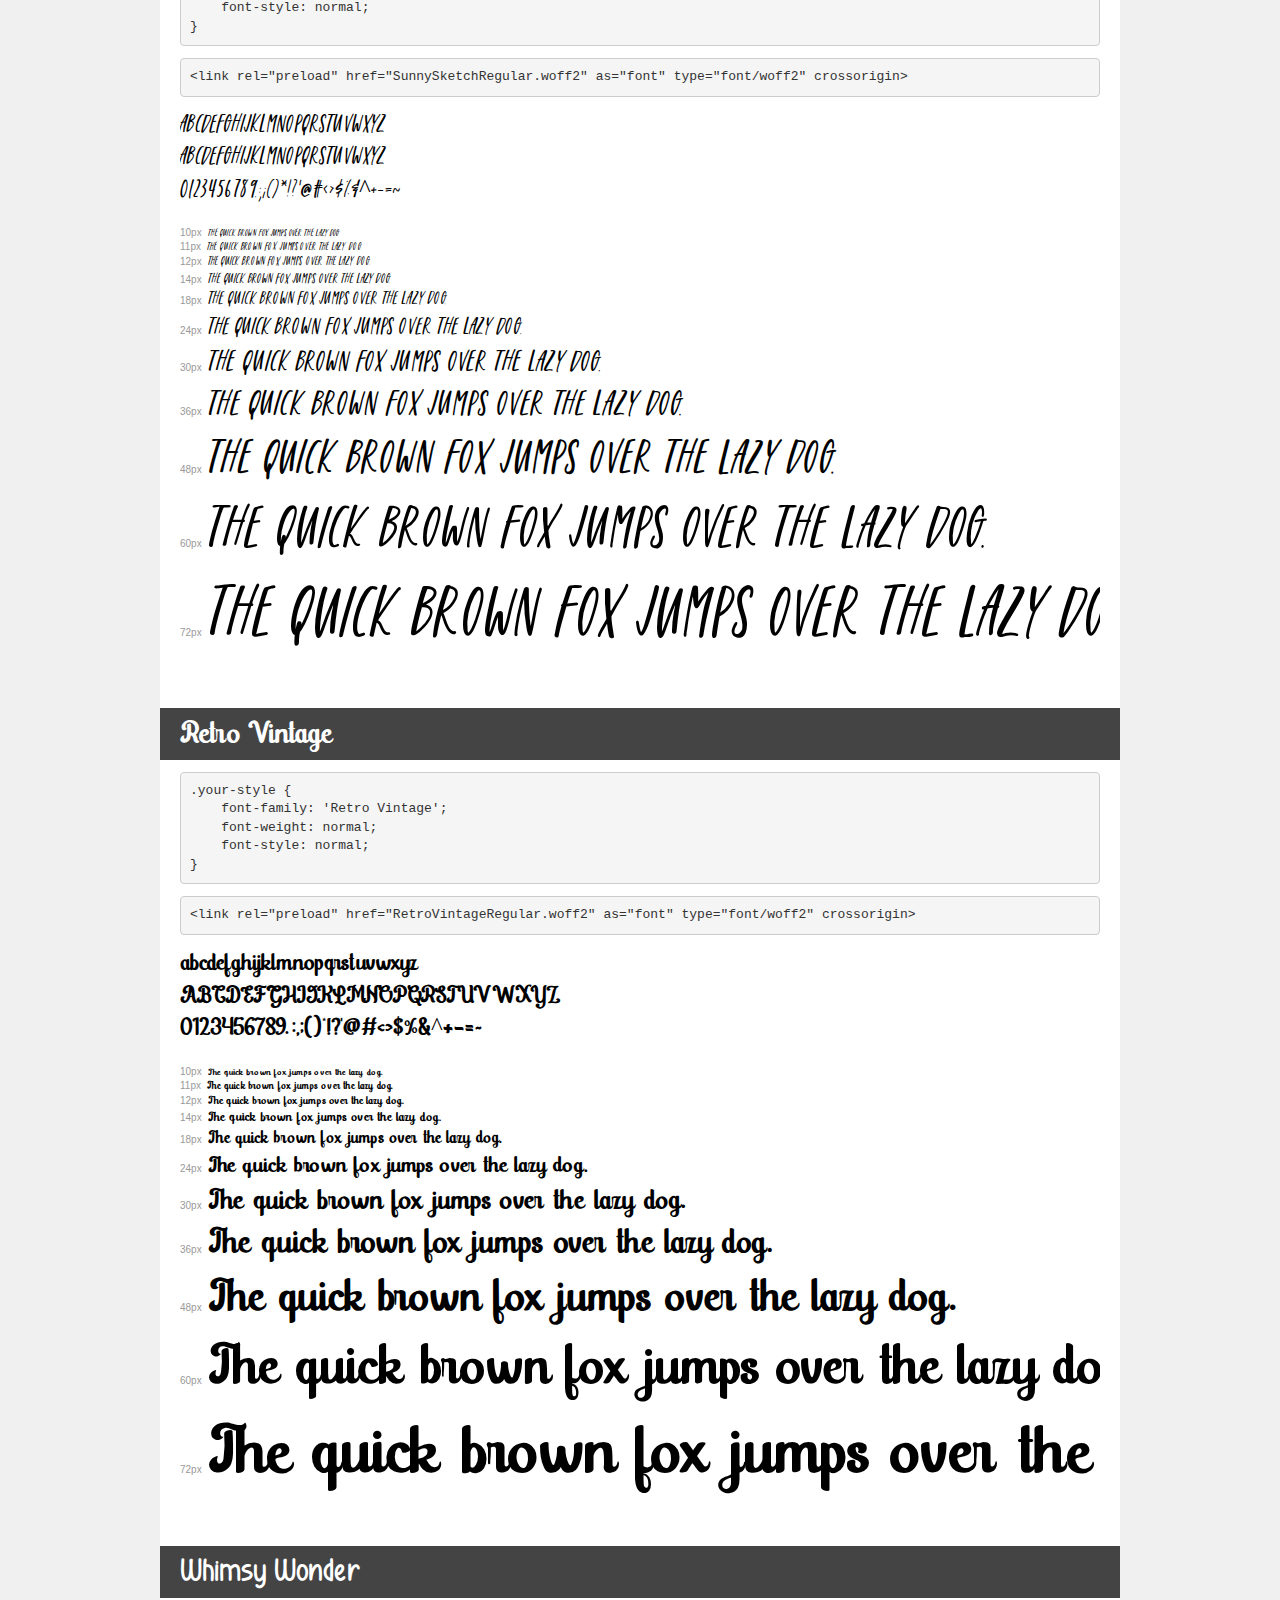
<file: fonts/demo.html>
<!DOCTYPE html>
<html lang="en">
<head>
    <meta charset="utf-8">
    <meta http-equiv="X-UA-Compatible" content="IE=edge">
    <meta name="viewport" content="width=device-width, initial-scale=1">
    <meta name="robots" content="noindex, noarchive">
    <meta name="format-detection" content="telephone=no">
    <title>Transfonter demo</title>
    <link href="stylesheet.css" rel="stylesheet">
    <style>
        /*
        http://meyerweb.com/eric/tools/css/reset/
        v2.0 | 20110126
        License: none (public domain)
        */
        html, body, div, span, applet, object, iframe,
        h1, h2, h3, h4, h5, h6, p, blockquote, pre,
        a, abbr, acronym, address, big, cite, code,
        del, dfn, em, img, ins, kbd, q, s, samp,
        small, strike, strong, sub, sup, tt, var,
        b, u, i, center,
        dl, dt, dd, ol, ul, li,
        fieldset, form, label, legend,
        table, caption, tbody, tfoot, thead, tr, th, td,
        article, aside, canvas, details, embed,
        figure, figcaption, footer, header, hgroup,
        menu, nav, output, ruby, section, summary,
        time, mark, audio, video {
            margin: 0;
            padding: 0;
            border: 0;
            font-size: 100%;
            font: inherit;
            vertical-align: baseline;
        }
        /* HTML5 display-role reset for older browsers */
        article, aside, details, figcaption, figure,
        footer, header, hgroup, menu, nav, section {
            display: block;
        }
        body {
            line-height: 1;
        }
        ol, ul {
            list-style: none;
        }
        blockquote, q {
            quotes: none;
        }
        blockquote:before, blockquote:after,
        q:before, q:after {
            content: '';
            content: none;
        }
        table {
            border-collapse: collapse;
            border-spacing: 0;
        }
        /* demo styles */
        body {
            background: #f0f0f0;
            color: #000;
        }
        .page {
            background: #fff;
            width: 920px;
            margin: 0 auto;
            padding: 20px 20px 0 20px;
            overflow: hidden;
        }
        .font-container {
            overflow-x: auto;
            overflow-y: hidden;
            margin-bottom: 40px;
            line-height: 1.3;
            white-space: nowrap;
            padding-bottom: 5px;
        }
        h1 {
            position: relative;
            background: #444;
            font-size: 32px;
            color: #fff;
            padding: 10px 20px;
            margin: 0 -20px 12px -20px;
        }
        .letters {
            font-size: 25px;
            margin-bottom: 20px;
        }
        .s10:before {
            content: '10px';
        }
        .s11:before {
            content: '11px';
        }
        .s12:before {
            content: '12px';
        }
        .s14:before {
            content: '14px';
        }
        .s18:before {
            content: '18px';
        }
        .s24:before {
            content: '24px';
        }
        .s30:before {
            content: '30px';
        }
        .s36:before {
            content: '36px';
        }
        .s48:before {
            content: '48px';
        }
        .s60:before {
            content: '60px';
        }
        .s72:before {
            content: '72px';
        }
        .s10:before, .s11:before, .s12:before, .s14:before,
        .s18:before, .s24:before, .s30:before, .s36:before,
        .s48:before, .s60:before, .s72:before {
            font-family: Arial, sans-serif;
            font-size: 10px;
            font-weight: normal;
            font-style: normal;
            color: #999;
            padding-right: 6px;
        }
        pre {
            display: block;
            padding: 9px;
            margin: 0 0 12px;
            font-family: Monaco, Menlo, Consolas, "Courier New", monospace;
            font-size: 13px;
            line-height: 1.428571429;
            color: #333;
            font-weight: normal;
            font-style: normal;
            background-color: #f5f5f5;
            border: 1px solid #ccc;
            overflow-x: auto;
            border-radius: 4px;
        }
        /* responsive */
        @media (max-width: 959px) {
            .page {
                width: auto;
                margin: 0;
            }
        }
    </style>
</head>
<body>
<div class="page">
    <div class="demo">
        <h1 style="font-family: 'Chicago Athletic'; font-weight: normal; font-style: normal;">Chicago Athletic Script 1</h1>
        <pre title="Usage">.your-style {
    font-family: 'Chicago Athletic';
    font-weight: normal;
    font-style: normal;
}</pre>
        <pre title="Preload (optional)">
&lt;link rel=&quot;preload&quot; href=&quot;ChicagoAthletic-Script1.woff2&quot; as=&quot;font&quot; type=&quot;font/woff2&quot; crossorigin&gt;</pre>
        <div class="font-container" style="font-family: 'Chicago Athletic'; font-weight: normal; font-style: normal;">
            <p class="letters">
                abcdefghijklmnopqrstuvwxyz<br>
ABCDEFGHIJKLMNOPQRSTUVWXYZ<br>
                0123456789.:,;()*!?'@#&lt;&gt;$%&^+-=~
            </p>
            <p class="s10" style="font-size: 10px;">The quick brown fox jumps over the lazy dog.</p>
            <p class="s11" style="font-size: 11px;">The quick brown fox jumps over the lazy dog.</p>
            <p class="s12" style="font-size: 12px;">The quick brown fox jumps over the lazy dog.</p>
            <p class="s14" style="font-size: 14px;">The quick brown fox jumps over the lazy dog.</p>
            <p class="s18" style="font-size: 18px;">The quick brown fox jumps over the lazy dog.</p>
            <p class="s24" style="font-size: 24px;">The quick brown fox jumps over the lazy dog.</p>
            <p class="s30" style="font-size: 30px;">The quick brown fox jumps over the lazy dog.</p>
            <p class="s36" style="font-size: 36px;">The quick brown fox jumps over the lazy dog.</p>
            <p class="s48" style="font-size: 48px;">The quick brown fox jumps over the lazy dog.</p>
            <p class="s60" style="font-size: 60px;">The quick brown fox jumps over the lazy dog.</p>
            <p class="s72" style="font-size: 72px;">The quick brown fox jumps over the lazy dog.</p>
        </div>
    </div>

    <div class="demo">
        <h1 style="font-family: 'Chicago Athletic'; font-weight: normal; font-style: normal;">Chicago Athletic Slab Serif 1</h1>
        <pre title="Usage">.your-style {
    font-family: 'Chicago Athletic';
    font-weight: normal;
    font-style: normal;
}</pre>
        <pre title="Preload (optional)">
&lt;link rel=&quot;preload&quot; href=&quot;ChicagoAthletic-SlabSerif1.woff2&quot; as=&quot;font&quot; type=&quot;font/woff2&quot; crossorigin&gt;</pre>
        <div class="font-container" style="font-family: 'Chicago Athletic'; font-weight: normal; font-style: normal;">
            <p class="letters">
                abcdefghijklmnopqrstuvwxyz<br>
ABCDEFGHIJKLMNOPQRSTUVWXYZ<br>
                0123456789.:,;()*!?'@#&lt;&gt;$%&^+-=~
            </p>
            <p class="s10" style="font-size: 10px;">The quick brown fox jumps over the lazy dog.</p>
            <p class="s11" style="font-size: 11px;">The quick brown fox jumps over the lazy dog.</p>
            <p class="s12" style="font-size: 12px;">The quick brown fox jumps over the lazy dog.</p>
            <p class="s14" style="font-size: 14px;">The quick brown fox jumps over the lazy dog.</p>
            <p class="s18" style="font-size: 18px;">The quick brown fox jumps over the lazy dog.</p>
            <p class="s24" style="font-size: 24px;">The quick brown fox jumps over the lazy dog.</p>
            <p class="s30" style="font-size: 30px;">The quick brown fox jumps over the lazy dog.</p>
            <p class="s36" style="font-size: 36px;">The quick brown fox jumps over the lazy dog.</p>
            <p class="s48" style="font-size: 48px;">The quick brown fox jumps over the lazy dog.</p>
            <p class="s60" style="font-size: 60px;">The quick brown fox jumps over the lazy dog.</p>
            <p class="s72" style="font-size: 72px;">The quick brown fox jumps over the lazy dog.</p>
        </div>
    </div>

    <div class="demo">
        <h1 style="font-family: 'Chicago Athletic'; font-weight: normal; font-style: normal;">Chicago Athletic Script 2</h1>
        <pre title="Usage">.your-style {
    font-family: 'Chicago Athletic';
    font-weight: normal;
    font-style: normal;
}</pre>
        <pre title="Preload (optional)">
&lt;link rel=&quot;preload&quot; href=&quot;ChicagoAthletic-Script2.woff2&quot; as=&quot;font&quot; type=&quot;font/woff2&quot; crossorigin&gt;</pre>
        <div class="font-container" style="font-family: 'Chicago Athletic'; font-weight: normal; font-style: normal;">
            <p class="letters">
                abcdefghijklmnopqrstuvwxyz<br>
ABCDEFGHIJKLMNOPQRSTUVWXYZ<br>
                0123456789.:,;()*!?'@#&lt;&gt;$%&^+-=~
            </p>
            <p class="s10" style="font-size: 10px;">The quick brown fox jumps over the lazy dog.</p>
            <p class="s11" style="font-size: 11px;">The quick brown fox jumps over the lazy dog.</p>
            <p class="s12" style="font-size: 12px;">The quick brown fox jumps over the lazy dog.</p>
            <p class="s14" style="font-size: 14px;">The quick brown fox jumps over the lazy dog.</p>
            <p class="s18" style="font-size: 18px;">The quick brown fox jumps over the lazy dog.</p>
            <p class="s24" style="font-size: 24px;">The quick brown fox jumps over the lazy dog.</p>
            <p class="s30" style="font-size: 30px;">The quick brown fox jumps over the lazy dog.</p>
            <p class="s36" style="font-size: 36px;">The quick brown fox jumps over the lazy dog.</p>
            <p class="s48" style="font-size: 48px;">The quick brown fox jumps over the lazy dog.</p>
            <p class="s60" style="font-size: 60px;">The quick brown fox jumps over the lazy dog.</p>
            <p class="s72" style="font-size: 72px;">The quick brown fox jumps over the lazy dog.</p>
        </div>
    </div>

    <div class="demo">
        <h1 style="font-family: 'Cute Charm'; font-weight: normal; font-style: normal;">Cute Charm</h1>
        <pre title="Usage">.your-style {
    font-family: 'Cute Charm';
    font-weight: normal;
    font-style: normal;
}</pre>
        <pre title="Preload (optional)">
&lt;link rel=&quot;preload&quot; href=&quot;CuteCharmRegular.woff2&quot; as=&quot;font&quot; type=&quot;font/woff2&quot; crossorigin&gt;</pre>
        <div class="font-container" style="font-family: 'Cute Charm'; font-weight: normal; font-style: normal;">
            <p class="letters">
                abcdefghijklmnopqrstuvwxyz<br>
ABCDEFGHIJKLMNOPQRSTUVWXYZ<br>
                0123456789.:,;()*!?'@#&lt;&gt;$%&^+-=~
            </p>
            <p class="s10" style="font-size: 10px;">The quick brown fox jumps over the lazy dog.</p>
            <p class="s11" style="font-size: 11px;">The quick brown fox jumps over the lazy dog.</p>
            <p class="s12" style="font-size: 12px;">The quick brown fox jumps over the lazy dog.</p>
            <p class="s14" style="font-size: 14px;">The quick brown fox jumps over the lazy dog.</p>
            <p class="s18" style="font-size: 18px;">The quick brown fox jumps over the lazy dog.</p>
            <p class="s24" style="font-size: 24px;">The quick brown fox jumps over the lazy dog.</p>
            <p class="s30" style="font-size: 30px;">The quick brown fox jumps over the lazy dog.</p>
            <p class="s36" style="font-size: 36px;">The quick brown fox jumps over the lazy dog.</p>
            <p class="s48" style="font-size: 48px;">The quick brown fox jumps over the lazy dog.</p>
            <p class="s60" style="font-size: 60px;">The quick brown fox jumps over the lazy dog.</p>
            <p class="s72" style="font-size: 72px;">The quick brown fox jumps over the lazy dog.</p>
        </div>
    </div>

    <div class="demo">
        <h1 style="font-family: 'Chicago Athletic'; font-weight: normal; font-style: normal;">Chicago Athletic Slab Serif 2</h1>
        <pre title="Usage">.your-style {
    font-family: 'Chicago Athletic';
    font-weight: normal;
    font-style: normal;
}</pre>
        <pre title="Preload (optional)">
&lt;link rel=&quot;preload&quot; href=&quot;ChicagoAthletic-SlabSerif2.woff2&quot; as=&quot;font&quot; type=&quot;font/woff2&quot; crossorigin&gt;</pre>
        <div class="font-container" style="font-family: 'Chicago Athletic'; font-weight: normal; font-style: normal;">
            <p class="letters">
                abcdefghijklmnopqrstuvwxyz<br>
ABCDEFGHIJKLMNOPQRSTUVWXYZ<br>
                0123456789.:,;()*!?'@#&lt;&gt;$%&^+-=~
            </p>
            <p class="s10" style="font-size: 10px;">The quick brown fox jumps over the lazy dog.</p>
            <p class="s11" style="font-size: 11px;">The quick brown fox jumps over the lazy dog.</p>
            <p class="s12" style="font-size: 12px;">The quick brown fox jumps over the lazy dog.</p>
            <p class="s14" style="font-size: 14px;">The quick brown fox jumps over the lazy dog.</p>
            <p class="s18" style="font-size: 18px;">The quick brown fox jumps over the lazy dog.</p>
            <p class="s24" style="font-size: 24px;">The quick brown fox jumps over the lazy dog.</p>
            <p class="s30" style="font-size: 30px;">The quick brown fox jumps over the lazy dog.</p>
            <p class="s36" style="font-size: 36px;">The quick brown fox jumps over the lazy dog.</p>
            <p class="s48" style="font-size: 48px;">The quick brown fox jumps over the lazy dog.</p>
            <p class="s60" style="font-size: 60px;">The quick brown fox jumps over the lazy dog.</p>
            <p class="s72" style="font-size: 72px;">The quick brown fox jumps over the lazy dog.</p>
        </div>
    </div>

    <div class="demo">
        <h1 style="font-family: 'Bubble Note'; font-weight: normal; font-style: normal;">Bubble Note</h1>
        <pre title="Usage">.your-style {
    font-family: 'Bubble Note';
    font-weight: normal;
    font-style: normal;
}</pre>
        <pre title="Preload (optional)">
&lt;link rel=&quot;preload&quot; href=&quot;BubbleNoteRegular.woff2&quot; as=&quot;font&quot; type=&quot;font/woff2&quot; crossorigin&gt;</pre>
        <div class="font-container" style="font-family: 'Bubble Note'; font-weight: normal; font-style: normal;">
            <p class="letters">
                abcdefghijklmnopqrstuvwxyz<br>
ABCDEFGHIJKLMNOPQRSTUVWXYZ<br>
                0123456789.:,;()*!?'@#&lt;&gt;$%&^+-=~
            </p>
            <p class="s10" style="font-size: 10px;">The quick brown fox jumps over the lazy dog.</p>
            <p class="s11" style="font-size: 11px;">The quick brown fox jumps over the lazy dog.</p>
            <p class="s12" style="font-size: 12px;">The quick brown fox jumps over the lazy dog.</p>
            <p class="s14" style="font-size: 14px;">The quick brown fox jumps over the lazy dog.</p>
            <p class="s18" style="font-size: 18px;">The quick brown fox jumps over the lazy dog.</p>
            <p class="s24" style="font-size: 24px;">The quick brown fox jumps over the lazy dog.</p>
            <p class="s30" style="font-size: 30px;">The quick brown fox jumps over the lazy dog.</p>
            <p class="s36" style="font-size: 36px;">The quick brown fox jumps over the lazy dog.</p>
            <p class="s48" style="font-size: 48px;">The quick brown fox jumps over the lazy dog.</p>
            <p class="s60" style="font-size: 60px;">The quick brown fox jumps over the lazy dog.</p>
            <p class="s72" style="font-size: 72px;">The quick brown fox jumps over the lazy dog.</p>
        </div>
    </div>

    <div class="demo">
        <h1 style="font-family: 'Cheery Note'; font-weight: normal; font-style: normal;">Cheery Note</h1>
        <pre title="Usage">.your-style {
    font-family: 'Cheery Note';
    font-weight: normal;
    font-style: normal;
}</pre>
        <pre title="Preload (optional)">
&lt;link rel=&quot;preload&quot; href=&quot;CheeryNoteRegular.woff2&quot; as=&quot;font&quot; type=&quot;font/woff2&quot; crossorigin&gt;</pre>
        <div class="font-container" style="font-family: 'Cheery Note'; font-weight: normal; font-style: normal;">
            <p class="letters">
                abcdefghijklmnopqrstuvwxyz<br>
ABCDEFGHIJKLMNOPQRSTUVWXYZ<br>
                0123456789.:,;()*!?'@#&lt;&gt;$%&^+-=~
            </p>
            <p class="s10" style="font-size: 10px;">The quick brown fox jumps over the lazy dog.</p>
            <p class="s11" style="font-size: 11px;">The quick brown fox jumps over the lazy dog.</p>
            <p class="s12" style="font-size: 12px;">The quick brown fox jumps over the lazy dog.</p>
            <p class="s14" style="font-size: 14px;">The quick brown fox jumps over the lazy dog.</p>
            <p class="s18" style="font-size: 18px;">The quick brown fox jumps over the lazy dog.</p>
            <p class="s24" style="font-size: 24px;">The quick brown fox jumps over the lazy dog.</p>
            <p class="s30" style="font-size: 30px;">The quick brown fox jumps over the lazy dog.</p>
            <p class="s36" style="font-size: 36px;">The quick brown fox jumps over the lazy dog.</p>
            <p class="s48" style="font-size: 48px;">The quick brown fox jumps over the lazy dog.</p>
            <p class="s60" style="font-size: 60px;">The quick brown fox jumps over the lazy dog.</p>
            <p class="s72" style="font-size: 72px;">The quick brown fox jumps over the lazy dog.</p>
        </div>
    </div>

    <div class="demo">
        <h1 style="font-family: 'College'; font-weight: 900; font-style: normal;">College Black</h1>
        <pre title="Usage">.your-style {
    font-family: 'College';
    font-weight: 900;
    font-style: normal;
}</pre>
        <pre title="Preload (optional)">
&lt;link rel=&quot;preload&quot; href=&quot;CollegeBlackRegular.woff2&quot; as=&quot;font&quot; type=&quot;font/woff2&quot; crossorigin&gt;</pre>
        <div class="font-container" style="font-family: 'College'; font-weight: 900; font-style: normal;">
            <p class="letters">
                abcdefghijklmnopqrstuvwxyz<br>
ABCDEFGHIJKLMNOPQRSTUVWXYZ<br>
                0123456789.:,;()*!?'@#&lt;&gt;$%&^+-=~
            </p>
            <p class="s10" style="font-size: 10px;">The quick brown fox jumps over the lazy dog.</p>
            <p class="s11" style="font-size: 11px;">The quick brown fox jumps over the lazy dog.</p>
            <p class="s12" style="font-size: 12px;">The quick brown fox jumps over the lazy dog.</p>
            <p class="s14" style="font-size: 14px;">The quick brown fox jumps over the lazy dog.</p>
            <p class="s18" style="font-size: 18px;">The quick brown fox jumps over the lazy dog.</p>
            <p class="s24" style="font-size: 24px;">The quick brown fox jumps over the lazy dog.</p>
            <p class="s30" style="font-size: 30px;">The quick brown fox jumps over the lazy dog.</p>
            <p class="s36" style="font-size: 36px;">The quick brown fox jumps over the lazy dog.</p>
            <p class="s48" style="font-size: 48px;">The quick brown fox jumps over the lazy dog.</p>
            <p class="s60" style="font-size: 60px;">The quick brown fox jumps over the lazy dog.</p>
            <p class="s72" style="font-size: 72px;">The quick brown fox jumps over the lazy dog.</p>
        </div>
    </div>

    <div class="demo">
        <h1 style="font-family: 'Poppy Line'; font-weight: normal; font-style: normal;">Poppy Line</h1>
        <pre title="Usage">.your-style {
    font-family: 'Poppy Line';
    font-weight: normal;
    font-style: normal;
}</pre>
        <pre title="Preload (optional)">
&lt;link rel=&quot;preload&quot; href=&quot;PoppyLineRegular.woff2&quot; as=&quot;font&quot; type=&quot;font/woff2&quot; crossorigin&gt;</pre>
        <div class="font-container" style="font-family: 'Poppy Line'; font-weight: normal; font-style: normal;">
            <p class="letters">
                abcdefghijklmnopqrstuvwxyz<br>
ABCDEFGHIJKLMNOPQRSTUVWXYZ<br>
                0123456789.:,;()*!?'@#&lt;&gt;$%&^+-=~
            </p>
            <p class="s10" style="font-size: 10px;">The quick brown fox jumps over the lazy dog.</p>
            <p class="s11" style="font-size: 11px;">The quick brown fox jumps over the lazy dog.</p>
            <p class="s12" style="font-size: 12px;">The quick brown fox jumps over the lazy dog.</p>
            <p class="s14" style="font-size: 14px;">The quick brown fox jumps over the lazy dog.</p>
            <p class="s18" style="font-size: 18px;">The quick brown fox jumps over the lazy dog.</p>
            <p class="s24" style="font-size: 24px;">The quick brown fox jumps over the lazy dog.</p>
            <p class="s30" style="font-size: 30px;">The quick brown fox jumps over the lazy dog.</p>
            <p class="s36" style="font-size: 36px;">The quick brown fox jumps over the lazy dog.</p>
            <p class="s48" style="font-size: 48px;">The quick brown fox jumps over the lazy dog.</p>
            <p class="s60" style="font-size: 60px;">The quick brown fox jumps over the lazy dog.</p>
            <p class="s72" style="font-size: 72px;">The quick brown fox jumps over the lazy dog.</p>
        </div>
    </div>

    <div class="demo">
        <h1 style="font-family: 'I Love You'; font-weight: normal; font-style: normal;">I Love You Regular</h1>
        <pre title="Usage">.your-style {
    font-family: 'I Love You';
    font-weight: normal;
    font-style: normal;
}</pre>
        <pre title="Preload (optional)">
&lt;link rel=&quot;preload&quot; href=&quot;ILoveYou-Regular.woff2&quot; as=&quot;font&quot; type=&quot;font/woff2&quot; crossorigin&gt;</pre>
        <div class="font-container" style="font-family: 'I Love You'; font-weight: normal; font-style: normal;">
            <p class="letters">
                abcdefghijklmnopqrstuvwxyz<br>
ABCDEFGHIJKLMNOPQRSTUVWXYZ<br>
                0123456789.:,;()*!?'@#&lt;&gt;$%&^+-=~
            </p>
            <p class="s10" style="font-size: 10px;">The quick brown fox jumps over the lazy dog.</p>
            <p class="s11" style="font-size: 11px;">The quick brown fox jumps over the lazy dog.</p>
            <p class="s12" style="font-size: 12px;">The quick brown fox jumps over the lazy dog.</p>
            <p class="s14" style="font-size: 14px;">The quick brown fox jumps over the lazy dog.</p>
            <p class="s18" style="font-size: 18px;">The quick brown fox jumps over the lazy dog.</p>
            <p class="s24" style="font-size: 24px;">The quick brown fox jumps over the lazy dog.</p>
            <p class="s30" style="font-size: 30px;">The quick brown fox jumps over the lazy dog.</p>
            <p class="s36" style="font-size: 36px;">The quick brown fox jumps over the lazy dog.</p>
            <p class="s48" style="font-size: 48px;">The quick brown fox jumps over the lazy dog.</p>
            <p class="s60" style="font-size: 60px;">The quick brown fox jumps over the lazy dog.</p>
            <p class="s72" style="font-size: 72px;">The quick brown fox jumps over the lazy dog.</p>
        </div>
    </div>

    <div class="demo">
        <h1 style="font-family: 'Happy Hand'; font-weight: normal; font-style: normal;">Happy Hand</h1>
        <pre title="Usage">.your-style {
    font-family: 'Happy Hand';
    font-weight: normal;
    font-style: normal;
}</pre>
        <pre title="Preload (optional)">
&lt;link rel=&quot;preload&quot; href=&quot;HappyHandRegular.woff2&quot; as=&quot;font&quot; type=&quot;font/woff2&quot; crossorigin&gt;</pre>
        <div class="font-container" style="font-family: 'Happy Hand'; font-weight: normal; font-style: normal;">
            <p class="letters">
                abcdefghijklmnopqrstuvwxyz<br>
ABCDEFGHIJKLMNOPQRSTUVWXYZ<br>
                0123456789.:,;()*!?'@#&lt;&gt;$%&^+-=~
            </p>
            <p class="s10" style="font-size: 10px;">The quick brown fox jumps over the lazy dog.</p>
            <p class="s11" style="font-size: 11px;">The quick brown fox jumps over the lazy dog.</p>
            <p class="s12" style="font-size: 12px;">The quick brown fox jumps over the lazy dog.</p>
            <p class="s14" style="font-size: 14px;">The quick brown fox jumps over the lazy dog.</p>
            <p class="s18" style="font-size: 18px;">The quick brown fox jumps over the lazy dog.</p>
            <p class="s24" style="font-size: 24px;">The quick brown fox jumps over the lazy dog.</p>
            <p class="s30" style="font-size: 30px;">The quick brown fox jumps over the lazy dog.</p>
            <p class="s36" style="font-size: 36px;">The quick brown fox jumps over the lazy dog.</p>
            <p class="s48" style="font-size: 48px;">The quick brown fox jumps over the lazy dog.</p>
            <p class="s60" style="font-size: 60px;">The quick brown fox jumps over the lazy dog.</p>
            <p class="s72" style="font-size: 72px;">The quick brown fox jumps over the lazy dog.</p>
        </div>
    </div>

    <div class="demo">
        <h1 style="font-family: 'Lovely Letter'; font-weight: normal; font-style: normal;">Lovely Letter</h1>
        <pre title="Usage">.your-style {
    font-family: 'Lovely Letter';
    font-weight: normal;
    font-style: normal;
}</pre>
        <pre title="Preload (optional)">
&lt;link rel=&quot;preload&quot; href=&quot;LovelyLetterRegular.woff2&quot; as=&quot;font&quot; type=&quot;font/woff2&quot; crossorigin&gt;</pre>
        <div class="font-container" style="font-family: 'Lovely Letter'; font-weight: normal; font-style: normal;">
            <p class="letters">
                abcdefghijklmnopqrstuvwxyz<br>
ABCDEFGHIJKLMNOPQRSTUVWXYZ<br>
                0123456789.:,;()*!?'@#&lt;&gt;$%&^+-=~
            </p>
            <p class="s10" style="font-size: 10px;">The quick brown fox jumps over the lazy dog.</p>
            <p class="s11" style="font-size: 11px;">The quick brown fox jumps over the lazy dog.</p>
            <p class="s12" style="font-size: 12px;">The quick brown fox jumps over the lazy dog.</p>
            <p class="s14" style="font-size: 14px;">The quick brown fox jumps over the lazy dog.</p>
            <p class="s18" style="font-size: 18px;">The quick brown fox jumps over the lazy dog.</p>
            <p class="s24" style="font-size: 24px;">The quick brown fox jumps over the lazy dog.</p>
            <p class="s30" style="font-size: 30px;">The quick brown fox jumps over the lazy dog.</p>
            <p class="s36" style="font-size: 36px;">The quick brown fox jumps over the lazy dog.</p>
            <p class="s48" style="font-size: 48px;">The quick brown fox jumps over the lazy dog.</p>
            <p class="s60" style="font-size: 60px;">The quick brown fox jumps over the lazy dog.</p>
            <p class="s72" style="font-size: 72px;">The quick brown fox jumps over the lazy dog.</p>
        </div>
    </div>

    <div class="demo">
        <h1 style="font-family: 'Playful Pen'; font-weight: normal; font-style: normal;">Playful Pen</h1>
        <pre title="Usage">.your-style {
    font-family: 'Playful Pen';
    font-weight: normal;
    font-style: normal;
}</pre>
        <pre title="Preload (optional)">
&lt;link rel=&quot;preload&quot; href=&quot;PlayfulPenRegular.woff2&quot; as=&quot;font&quot; type=&quot;font/woff2&quot; crossorigin&gt;</pre>
        <div class="font-container" style="font-family: 'Playful Pen'; font-weight: normal; font-style: normal;">
            <p class="letters">
                abcdefghijklmnopqrstuvwxyz<br>
ABCDEFGHIJKLMNOPQRSTUVWXYZ<br>
                0123456789.:,;()*!?'@#&lt;&gt;$%&^+-=~
            </p>
            <p class="s10" style="font-size: 10px;">The quick brown fox jumps over the lazy dog.</p>
            <p class="s11" style="font-size: 11px;">The quick brown fox jumps over the lazy dog.</p>
            <p class="s12" style="font-size: 12px;">The quick brown fox jumps over the lazy dog.</p>
            <p class="s14" style="font-size: 14px;">The quick brown fox jumps over the lazy dog.</p>
            <p class="s18" style="font-size: 18px;">The quick brown fox jumps over the lazy dog.</p>
            <p class="s24" style="font-size: 24px;">The quick brown fox jumps over the lazy dog.</p>
            <p class="s30" style="font-size: 30px;">The quick brown fox jumps over the lazy dog.</p>
            <p class="s36" style="font-size: 36px;">The quick brown fox jumps over the lazy dog.</p>
            <p class="s48" style="font-size: 48px;">The quick brown fox jumps over the lazy dog.</p>
            <p class="s60" style="font-size: 60px;">The quick brown fox jumps over the lazy dog.</p>
            <p class="s72" style="font-size: 72px;">The quick brown fox jumps over the lazy dog.</p>
        </div>
    </div>

    <div class="demo">
        <h1 style="font-family: 'Glee Script'; font-weight: normal; font-style: normal;">Glee Script</h1>
        <pre title="Usage">.your-style {
    font-family: 'Glee Script';
    font-weight: normal;
    font-style: normal;
}</pre>
        <pre title="Preload (optional)">
&lt;link rel=&quot;preload&quot; href=&quot;GleeScriptRegular.woff2&quot; as=&quot;font&quot; type=&quot;font/woff2&quot; crossorigin&gt;</pre>
        <div class="font-container" style="font-family: 'Glee Script'; font-weight: normal; font-style: normal;">
            <p class="letters">
                abcdefghijklmnopqrstuvwxyz<br>
ABCDEFGHIJKLMNOPQRSTUVWXYZ<br>
                0123456789.:,;()*!?'@#&lt;&gt;$%&^+-=~
            </p>
            <p class="s10" style="font-size: 10px;">The quick brown fox jumps over the lazy dog.</p>
            <p class="s11" style="font-size: 11px;">The quick brown fox jumps over the lazy dog.</p>
            <p class="s12" style="font-size: 12px;">The quick brown fox jumps over the lazy dog.</p>
            <p class="s14" style="font-size: 14px;">The quick brown fox jumps over the lazy dog.</p>
            <p class="s18" style="font-size: 18px;">The quick brown fox jumps over the lazy dog.</p>
            <p class="s24" style="font-size: 24px;">The quick brown fox jumps over the lazy dog.</p>
            <p class="s30" style="font-size: 30px;">The quick brown fox jumps over the lazy dog.</p>
            <p class="s36" style="font-size: 36px;">The quick brown fox jumps over the lazy dog.</p>
            <p class="s48" style="font-size: 48px;">The quick brown fox jumps over the lazy dog.</p>
            <p class="s60" style="font-size: 60px;">The quick brown fox jumps over the lazy dog.</p>
            <p class="s72" style="font-size: 72px;">The quick brown fox jumps over the lazy dog.</p>
        </div>
    </div>

    <div class="demo">
        <h1 style="font-family: 'Grinch Wave'; font-weight: normal; font-style: normal;">Grinch Wave</h1>
        <pre title="Usage">.your-style {
    font-family: 'Grinch Wave';
    font-weight: normal;
    font-style: normal;
}</pre>
        <pre title="Preload (optional)">
&lt;link rel=&quot;preload&quot; href=&quot;GrinchWave.woff2&quot; as=&quot;font&quot; type=&quot;font/woff2&quot; crossorigin&gt;</pre>
        <div class="font-container" style="font-family: 'Grinch Wave'; font-weight: normal; font-style: normal;">
            <p class="letters">
                abcdefghijklmnopqrstuvwxyz<br>
ABCDEFGHIJKLMNOPQRSTUVWXYZ<br>
                0123456789.:,;()*!?'@#&lt;&gt;$%&^+-=~
            </p>
            <p class="s10" style="font-size: 10px;">The quick brown fox jumps over the lazy dog.</p>
            <p class="s11" style="font-size: 11px;">The quick brown fox jumps over the lazy dog.</p>
            <p class="s12" style="font-size: 12px;">The quick brown fox jumps over the lazy dog.</p>
            <p class="s14" style="font-size: 14px;">The quick brown fox jumps over the lazy dog.</p>
            <p class="s18" style="font-size: 18px;">The quick brown fox jumps over the lazy dog.</p>
            <p class="s24" style="font-size: 24px;">The quick brown fox jumps over the lazy dog.</p>
            <p class="s30" style="font-size: 30px;">The quick brown fox jumps over the lazy dog.</p>
            <p class="s36" style="font-size: 36px;">The quick brown fox jumps over the lazy dog.</p>
            <p class="s48" style="font-size: 48px;">The quick brown fox jumps over the lazy dog.</p>
            <p class="s60" style="font-size: 60px;">The quick brown fox jumps over the lazy dog.</p>
            <p class="s72" style="font-size: 72px;">The quick brown fox jumps over the lazy dog.</p>
        </div>
    </div>

    <div class="demo">
        <h1 style="font-family: 'Jolly Scriptble'; font-weight: normal; font-style: normal;">Jolly Scriptble</h1>
        <pre title="Usage">.your-style {
    font-family: 'Jolly Scriptble';
    font-weight: normal;
    font-style: normal;
}</pre>
        <pre title="Preload (optional)">
&lt;link rel=&quot;preload&quot; href=&quot;JollyScriptbleRegular.woff2&quot; as=&quot;font&quot; type=&quot;font/woff2&quot; crossorigin&gt;</pre>
        <div class="font-container" style="font-family: 'Jolly Scriptble'; font-weight: normal; font-style: normal;">
            <p class="letters">
                abcdefghijklmnopqrstuvwxyz<br>
ABCDEFGHIJKLMNOPQRSTUVWXYZ<br>
                0123456789.:,;()*!?'@#&lt;&gt;$%&^+-=~
            </p>
            <p class="s10" style="font-size: 10px;">The quick brown fox jumps over the lazy dog.</p>
            <p class="s11" style="font-size: 11px;">The quick brown fox jumps over the lazy dog.</p>
            <p class="s12" style="font-size: 12px;">The quick brown fox jumps over the lazy dog.</p>
            <p class="s14" style="font-size: 14px;">The quick brown fox jumps over the lazy dog.</p>
            <p class="s18" style="font-size: 18px;">The quick brown fox jumps over the lazy dog.</p>
            <p class="s24" style="font-size: 24px;">The quick brown fox jumps over the lazy dog.</p>
            <p class="s30" style="font-size: 30px;">The quick brown fox jumps over the lazy dog.</p>
            <p class="s36" style="font-size: 36px;">The quick brown fox jumps over the lazy dog.</p>
            <p class="s48" style="font-size: 48px;">The quick brown fox jumps over the lazy dog.</p>
            <p class="s60" style="font-size: 60px;">The quick brown fox jumps over the lazy dog.</p>
            <p class="s72" style="font-size: 72px;">The quick brown fox jumps over the lazy dog.</p>
        </div>
    </div>

    <div class="demo">
        <h1 style="font-family: 'Smiley Script'; font-weight: normal; font-style: normal;">Smiley Script</h1>
        <pre title="Usage">.your-style {
    font-family: 'Smiley Script';
    font-weight: normal;
    font-style: normal;
}</pre>
        <pre title="Preload (optional)">
&lt;link rel=&quot;preload&quot; href=&quot;SmileyScriptRegular.woff2&quot; as=&quot;font&quot; type=&quot;font/woff2&quot; crossorigin&gt;</pre>
        <div class="font-container" style="font-family: 'Smiley Script'; font-weight: normal; font-style: normal;">
            <p class="letters">
                abcdefghijklmnopqrstuvwxyz<br>
ABCDEFGHIJKLMNOPQRSTUVWXYZ<br>
                0123456789.:,;()*!?'@#&lt;&gt;$%&^+-=~
            </p>
            <p class="s10" style="font-size: 10px;">The quick brown fox jumps over the lazy dog.</p>
            <p class="s11" style="font-size: 11px;">The quick brown fox jumps over the lazy dog.</p>
            <p class="s12" style="font-size: 12px;">The quick brown fox jumps over the lazy dog.</p>
            <p class="s14" style="font-size: 14px;">The quick brown fox jumps over the lazy dog.</p>
            <p class="s18" style="font-size: 18px;">The quick brown fox jumps over the lazy dog.</p>
            <p class="s24" style="font-size: 24px;">The quick brown fox jumps over the lazy dog.</p>
            <p class="s30" style="font-size: 30px;">The quick brown fox jumps over the lazy dog.</p>
            <p class="s36" style="font-size: 36px;">The quick brown fox jumps over the lazy dog.</p>
            <p class="s48" style="font-size: 48px;">The quick brown fox jumps over the lazy dog.</p>
            <p class="s60" style="font-size: 60px;">The quick brown fox jumps over the lazy dog.</p>
            <p class="s72" style="font-size: 72px;">The quick brown fox jumps over the lazy dog.</p>
        </div>
    </div>

    <div class="demo">
        <h1 style="font-family: 'Sunny Sketch'; font-weight: normal; font-style: normal;">Sunny Sketch</h1>
        <pre title="Usage">.your-style {
    font-family: 'Sunny Sketch';
    font-weight: normal;
    font-style: normal;
}</pre>
        <pre title="Preload (optional)">
&lt;link rel=&quot;preload&quot; href=&quot;SunnySketchRegular.woff2&quot; as=&quot;font&quot; type=&quot;font/woff2&quot; crossorigin&gt;</pre>
        <div class="font-container" style="font-family: 'Sunny Sketch'; font-weight: normal; font-style: normal;">
            <p class="letters">
                abcdefghijklmnopqrstuvwxyz<br>
ABCDEFGHIJKLMNOPQRSTUVWXYZ<br>
                0123456789.:,;()*!?'@#&lt;&gt;$%&^+-=~
            </p>
            <p class="s10" style="font-size: 10px;">The quick brown fox jumps over the lazy dog.</p>
            <p class="s11" style="font-size: 11px;">The quick brown fox jumps over the lazy dog.</p>
            <p class="s12" style="font-size: 12px;">The quick brown fox jumps over the lazy dog.</p>
            <p class="s14" style="font-size: 14px;">The quick brown fox jumps over the lazy dog.</p>
            <p class="s18" style="font-size: 18px;">The quick brown fox jumps over the lazy dog.</p>
            <p class="s24" style="font-size: 24px;">The quick brown fox jumps over the lazy dog.</p>
            <p class="s30" style="font-size: 30px;">The quick brown fox jumps over the lazy dog.</p>
            <p class="s36" style="font-size: 36px;">The quick brown fox jumps over the lazy dog.</p>
            <p class="s48" style="font-size: 48px;">The quick brown fox jumps over the lazy dog.</p>
            <p class="s60" style="font-size: 60px;">The quick brown fox jumps over the lazy dog.</p>
            <p class="s72" style="font-size: 72px;">The quick brown fox jumps over the lazy dog.</p>
        </div>
    </div>

    <div class="demo">
        <h1 style="font-family: 'Retro Vintage'; font-weight: normal; font-style: normal;">Retro Vintage</h1>
        <pre title="Usage">.your-style {
    font-family: 'Retro Vintage';
    font-weight: normal;
    font-style: normal;
}</pre>
        <pre title="Preload (optional)">
&lt;link rel=&quot;preload&quot; href=&quot;RetroVintageRegular.woff2&quot; as=&quot;font&quot; type=&quot;font/woff2&quot; crossorigin&gt;</pre>
        <div class="font-container" style="font-family: 'Retro Vintage'; font-weight: normal; font-style: normal;">
            <p class="letters">
                abcdefghijklmnopqrstuvwxyz<br>
ABCDEFGHIJKLMNOPQRSTUVWXYZ<br>
                0123456789.:,;()*!?'@#&lt;&gt;$%&^+-=~
            </p>
            <p class="s10" style="font-size: 10px;">The quick brown fox jumps over the lazy dog.</p>
            <p class="s11" style="font-size: 11px;">The quick brown fox jumps over the lazy dog.</p>
            <p class="s12" style="font-size: 12px;">The quick brown fox jumps over the lazy dog.</p>
            <p class="s14" style="font-size: 14px;">The quick brown fox jumps over the lazy dog.</p>
            <p class="s18" style="font-size: 18px;">The quick brown fox jumps over the lazy dog.</p>
            <p class="s24" style="font-size: 24px;">The quick brown fox jumps over the lazy dog.</p>
            <p class="s30" style="font-size: 30px;">The quick brown fox jumps over the lazy dog.</p>
            <p class="s36" style="font-size: 36px;">The quick brown fox jumps over the lazy dog.</p>
            <p class="s48" style="font-size: 48px;">The quick brown fox jumps over the lazy dog.</p>
            <p class="s60" style="font-size: 60px;">The quick brown fox jumps over the lazy dog.</p>
            <p class="s72" style="font-size: 72px;">The quick brown fox jumps over the lazy dog.</p>
        </div>
    </div>

    <div class="demo">
        <h1 style="font-family: 'Whimsy Wonder'; font-weight: normal; font-style: normal;">Whimsy Wonder</h1>
        <pre title="Usage">.your-style {
    font-family: 'Whimsy Wonder';
    font-weight: normal;
    font-style: normal;
}</pre>
        <pre title="Preload (optional)">
&lt;link rel=&quot;preload&quot; href=&quot;WhimsyWonderRegular.woff2&quot; as=&quot;font&quot; type=&quot;font/woff2&quot; crossorigin&gt;</pre>
        <div class="font-container" style="font-family: 'Whimsy Wonder'; font-weight: normal; font-style: normal;">
            <p class="letters">
                abcdefghijklmnopqrstuvwxyz<br>
ABCDEFGHIJKLMNOPQRSTUVWXYZ<br>
                0123456789.:,;()*!?'@#&lt;&gt;$%&^+-=~
            </p>
            <p class="s10" style="font-size: 10px;">The quick brown fox jumps over the lazy dog.</p>
            <p class="s11" style="font-size: 11px;">The quick brown fox jumps over the lazy dog.</p>
            <p class="s12" style="font-size: 12px;">The quick brown fox jumps over the lazy dog.</p>
            <p class="s14" style="font-size: 14px;">The quick brown fox jumps over the lazy dog.</p>
            <p class="s18" style="font-size: 18px;">The quick brown fox jumps over the lazy dog.</p>
            <p class="s24" style="font-size: 24px;">The quick brown fox jumps over the lazy dog.</p>
            <p class="s30" style="font-size: 30px;">The quick brown fox jumps over the lazy dog.</p>
            <p class="s36" style="font-size: 36px;">The quick brown fox jumps over the lazy dog.</p>
            <p class="s48" style="font-size: 48px;">The quick brown fox jumps over the lazy dog.</p>
            <p class="s60" style="font-size: 60px;">The quick brown fox jumps over the lazy dog.</p>
            <p class="s72" style="font-size: 72px;">The quick brown fox jumps over the lazy dog.</p>
        </div>
    </div>

    <div class="demo">
        <h1 style="font-family: 'Triple Rainbow'; font-weight: normal; font-style: normal;">Triple Rainbow</h1>
        <pre title="Usage">.your-style {
    font-family: 'Triple Rainbow';
    font-weight: normal;
    font-style: normal;
}</pre>
        <pre title="Preload (optional)">
&lt;link rel=&quot;preload&quot; href=&quot;TripleRainbowRegular.woff2&quot; as=&quot;font&quot; type=&quot;font/woff2&quot; crossorigin&gt;</pre>
        <div class="font-container" style="font-family: 'Triple Rainbow'; font-weight: normal; font-style: normal;">
            <p class="letters">
                abcdefghijklmnopqrstuvwxyz<br>
ABCDEFGHIJKLMNOPQRSTUVWXYZ<br>
                0123456789.:,;()*!?'@#&lt;&gt;$%&^+-=~
            </p>
            <p class="s10" style="font-size: 10px;">The quick brown fox jumps over the lazy dog.</p>
            <p class="s11" style="font-size: 11px;">The quick brown fox jumps over the lazy dog.</p>
            <p class="s12" style="font-size: 12px;">The quick brown fox jumps over the lazy dog.</p>
            <p class="s14" style="font-size: 14px;">The quick brown fox jumps over the lazy dog.</p>
            <p class="s18" style="font-size: 18px;">The quick brown fox jumps over the lazy dog.</p>
            <p class="s24" style="font-size: 24px;">The quick brown fox jumps over the lazy dog.</p>
            <p class="s30" style="font-size: 30px;">The quick brown fox jumps over the lazy dog.</p>
            <p class="s36" style="font-size: 36px;">The quick brown fox jumps over the lazy dog.</p>
            <p class="s48" style="font-size: 48px;">The quick brown fox jumps over the lazy dog.</p>
            <p class="s60" style="font-size: 60px;">The quick brown fox jumps over the lazy dog.</p>
            <p class="s72" style="font-size: 72px;">The quick brown fox jumps over the lazy dog.</p>
        </div>
    </div>

    <div class="demo">
        <h1 style="font-family: 'Simple Stacked'; font-weight: normal; font-style: normal;">Simple Stacked</h1>
        <pre title="Usage">.your-style {
    font-family: 'Simple Stacked';
    font-weight: normal;
    font-style: normal;
}</pre>
        <pre title="Preload (optional)">
&lt;link rel=&quot;preload&quot; href=&quot;SimpleStackedRegular.woff2&quot; as=&quot;font&quot; type=&quot;font/woff2&quot; crossorigin&gt;</pre>
        <div class="font-container" style="font-family: 'Simple Stacked'; font-weight: normal; font-style: normal;">
            <p class="letters">
                abcdefghijklmnopqrstuvwxyz<br>
ABCDEFGHIJKLMNOPQRSTUVWXYZ<br>
                0123456789.:,;()*!?'@#&lt;&gt;$%&^+-=~
            </p>
            <p class="s10" style="font-size: 10px;">The quick brown fox jumps over the lazy dog.</p>
            <p class="s11" style="font-size: 11px;">The quick brown fox jumps over the lazy dog.</p>
            <p class="s12" style="font-size: 12px;">The quick brown fox jumps over the lazy dog.</p>
            <p class="s14" style="font-size: 14px;">The quick brown fox jumps over the lazy dog.</p>
            <p class="s18" style="font-size: 18px;">The quick brown fox jumps over the lazy dog.</p>
            <p class="s24" style="font-size: 24px;">The quick brown fox jumps over the lazy dog.</p>
            <p class="s30" style="font-size: 30px;">The quick brown fox jumps over the lazy dog.</p>
            <p class="s36" style="font-size: 36px;">The quick brown fox jumps over the lazy dog.</p>
            <p class="s48" style="font-size: 48px;">The quick brown fox jumps over the lazy dog.</p>
            <p class="s60" style="font-size: 60px;">The quick brown fox jumps over the lazy dog.</p>
            <p class="s72" style="font-size: 72px;">The quick brown fox jumps over the lazy dog.</p>
        </div>
    </div>

    <div class="demo">
        <h1 style="font-family: 'Wicked Halloween'; font-weight: normal; font-style: normal;">Wicked Halloween</h1>
        <pre title="Usage">.your-style {
    font-family: 'Wicked Halloween';
    font-weight: normal;
    font-style: normal;
}</pre>
        <pre title="Preload (optional)">
&lt;link rel=&quot;preload&quot; href=&quot;WickedHalloweenRegular.woff2&quot; as=&quot;font&quot; type=&quot;font/woff2&quot; crossorigin&gt;</pre>
        <div class="font-container" style="font-family: 'Wicked Halloween'; font-weight: normal; font-style: normal;">
            <p class="letters">
                abcdefghijklmnopqrstuvwxyz<br>
ABCDEFGHIJKLMNOPQRSTUVWXYZ<br>
                0123456789.:,;()*!?'@#&lt;&gt;$%&^+-=~
            </p>
            <p class="s10" style="font-size: 10px;">The quick brown fox jumps over the lazy dog.</p>
            <p class="s11" style="font-size: 11px;">The quick brown fox jumps over the lazy dog.</p>
            <p class="s12" style="font-size: 12px;">The quick brown fox jumps over the lazy dog.</p>
            <p class="s14" style="font-size: 14px;">The quick brown fox jumps over the lazy dog.</p>
            <p class="s18" style="font-size: 18px;">The quick brown fox jumps over the lazy dog.</p>
            <p class="s24" style="font-size: 24px;">The quick brown fox jumps over the lazy dog.</p>
            <p class="s30" style="font-size: 30px;">The quick brown fox jumps over the lazy dog.</p>
            <p class="s36" style="font-size: 36px;">The quick brown fox jumps over the lazy dog.</p>
            <p class="s48" style="font-size: 48px;">The quick brown fox jumps over the lazy dog.</p>
            <p class="s60" style="font-size: 60px;">The quick brown fox jumps over the lazy dog.</p>
            <p class="s72" style="font-size: 72px;">The quick brown fox jumps over the lazy dog.</p>
        </div>
    </div>

</div>
</body>
</html>
</file>
<file: css/fonts.css>
@font-face {
  font-family: 'Chicago Athletic';
  src: url('/fonts/ChicagoAthletic-Script1.woff') format('woff');
  font-weight: normal;
  font-style: normal;
  font-display: swap;
}

@font-face {
  font-family: 'Chicago Athletic';
  src: url('/fonts/ChicagoAthletic-SlabSerif1.woff') format('woff');
  font-weight: normal;
  font-style: normal;
  font-display: swap;
}

@font-face {
  font-family: 'Chicago Athletic';
  src: url('/fonts/ChicagoAthletic-Script2.woff') format('woff');
  font-weight: normal;
  font-style: normal;
  font-display: swap;
}

@font-face {
  font-family: 'Cute Charm';
  src: url('/fonts/CuteCharmRegular.woff') format('woff');
  font-weight: normal;
  font-style: normal;
  font-display: swap;
}

@font-face {
  font-family: 'Chicago Athletic';
  src: url('/fonts/ChicagoAthletic-SlabSerif2.woff') format('woff');
  font-weight: normal;
  font-style: normal;
  font-display: swap;
}

@font-face {
  font-family: 'Bubble Note';
  src: url('/fonts/BubbleNoteRegular.woff') format('woff');
  font-weight: normal;
  font-style: normal;
  font-display: swap;
}

@font-face {
  font-family: 'Cheery Note';
  src: url('/fonts/CheeryNoteRegular.woff') format('woff');
  font-weight: normal;
  font-style: normal;
  font-display: swap;
}

@font-face {
  font-family: 'College Black';
  src: url('/fonts/CollegeBlackRegular.woff') format('woff');
  font-weight: 900;
  font-style: normal;
  font-display: swap;
}

@font-face {
  font-family: 'Poppy Line';
  src: url('/fonts/PoppyLineRegular.woff') format('woff');
  font-weight: normal;
  font-style: normal;
  font-display: swap;
}

@font-face {
  font-family: 'I Love You';
  src: url('/fonts/ILoveYou-Regular.woff') format('woff');
  font-weight: normal;
  font-style: normal;
  font-display: swap;
}

@font-face {
  font-family: 'Happy Hand';
  src: url('/fonts/HappyHandRegular.woff') format('woff');
  font-weight: normal;
  font-style: normal;
  font-display: swap;
}

@font-face {
  font-family: 'Lovely Letter';
  src: url('/fonts/LovelyLetterRegular.woff') format('woff');
  font-weight: normal;
  font-style: normal;
  font-display: swap;
}

@font-face {
  font-family: 'Playful Pen';
  src: url('/fonts/PlayfulPenRegular.woff') format('woff');
  font-weight: normal;
  font-style: normal;
  font-display: swap;
}

@font-face {
  font-family: 'Glee Script';
  src: url('/fonts/GleeScriptRegular.woff') format('woff');
  font-weight: normal;
  font-style: normal;
  font-display: swap;
}

@font-face {
  font-family: 'Grinch Wave';
  src: url('/fonts/GrinchWave.woff') format('woff');
  font-weight: normal;
  font-style: normal;
  font-display: swap;
}

@font-face {
  font-family: 'Jolly Scriptble';
  src: url('/fonts/JollyScriptbleRegular.woff') format('woff');
  font-weight: normal;
  font-style: normal;
  font-display: swap;
}

@font-face {
  font-family: 'Smiley Script';
  src: url('/fonts/SmileyScriptRegular.woff') format('woff');
  font-weight: normal;
  font-style: normal;
  font-display: swap;
}

@font-face {
  font-family: 'Sunny Sketch';
  src: url('/fonts/SunnySketchRegular.woff') format('woff');
  font-weight: normal;
  font-style: normal;
  font-display: swap;
}

@font-face {
  font-family: 'Retro Vintage';
  src: url('/fonts/RetroVintageRegular.woff') format('woff');
  font-weight: normal;
  font-style: normal;
  font-display: swap;
}

@font-face {
  font-family: 'Whimsy Wonder';
  src: url('/fonts/WhimsyWonderRegular.woff') format('woff');
  font-weight: normal;
  font-style: normal;
  font-display: swap;
}

@font-face {
  font-family: 'Triple Rainbow';
  src: url('/fonts/TripleRainbowRegular.woff') format('woff');
  font-weight: normal;
  font-style: normal;
  font-display: swap;
}

@font-face {
  font-family: 'Simple Stacked';
  src: url('/fonts/SimpleStackedRegular.woff') format('woff');
  font-weight: normal;
  font-style: normal;
  font-display: swap;
}

@font-face {
  font-family: 'Wicked Halloween';
  src: url('/fonts/WickedHalloweenRegular.woff') format('woff');
  font-weight: normal;
  font-style: normal;
  font-display: swap;
}

@font-face {
  font-family: 'Heart Style - Tail';
  src: url('/fonts/HeartStyleTail.woff') format('woff');
  font-weight: normal;
  font-style: normal;
  font-display: swap;
}

@font-face {
  font-family: 'Heart Style - Tail Heart';
  src: url('/fonts/HeartStyleTailHeart.woff') format('woff');
  font-weight: normal;
  font-style: normal;
  font-display: swap;
}

@font-face {
  font-family: 'Heart Style - Heart';
  src: url('/fonts/HeartStyleHeart.woff') format('woff');
  font-weight: normal;
  font-style: normal;
  font-display: swap;
}

@font-face {
  font-family: 'Heart Style';
  src: url('/fonts/HeartStyle.woff') format('woff');
  font-weight: normal;
  font-style: normal;
  font-display: swap;
}

@font-face {
  font-family: 'Benefit';
  src: url('/fonts/BenefitRegular.woff') format('woff');
  font-weight: normal;
  font-style: normal;
  font-display: swap;
}
</file>
<file: fonts/stylesheet.css>
@font-face {
    font-family: 'Chicago Athletic';
    src: url('ChicagoAthletic-Script1.woff2') format('woff2'),
        url('ChicagoAthletic-Script1.woff') format('woff');
    font-weight: normal;
    font-style: normal;
    font-display: swap;
}

@font-face {
    font-family: 'Chicago Athletic';
    src: url('ChicagoAthletic-SlabSerif1.woff2') format('woff2'),
        url('ChicagoAthletic-SlabSerif1.woff') format('woff');
    font-weight: normal;
    font-style: normal;
    font-display: swap;
}

@font-face {
    font-family: 'Chicago Athletic';
    src: url('ChicagoAthletic-Script2.woff2') format('woff2'),
        url('ChicagoAthletic-Script2.woff') format('woff');
    font-weight: normal;
    font-style: normal;
    font-display: swap;
}

@font-face {
    font-family: 'Cute Charm';
    src: url('CuteCharmRegular.woff2') format('woff2'),
        url('CuteCharmRegular.woff') format('woff');
    font-weight: normal;
    font-style: normal;
    font-display: swap;
}

@font-face {
    font-family: 'Chicago Athletic';
    src: url('ChicagoAthletic-SlabSerif2.woff2') format('woff2'),
        url('ChicagoAthletic-SlabSerif2.woff') format('woff');
    font-weight: normal;
    font-style: normal;
    font-display: swap;
}

@font-face {
    font-family: 'Bubble Note';
    src: url('BubbleNoteRegular.woff2') format('woff2'),
        url('BubbleNoteRegular.woff') format('woff');
    font-weight: normal;
    font-style: normal;
    font-display: swap;
}

@font-face {
    font-family: 'Cheery Note';
    src: url('CheeryNoteRegular.woff2') format('woff2'),
        url('CheeryNoteRegular.woff') format('woff');
    font-weight: normal;
    font-style: normal;
    font-display: swap;
}

@font-face {
    font-family: 'College';
    src: url('CollegeBlackRegular.woff2') format('woff2'),
        url('CollegeBlackRegular.woff') format('woff');
    font-weight: 900;
    font-style: normal;
    font-display: swap;
}

@font-face {
    font-family: 'Poppy Line';
    src: url('PoppyLineRegular.woff2') format('woff2'),
        url('PoppyLineRegular.woff') format('woff');
    font-weight: normal;
    font-style: normal;
    font-display: swap;
}

@font-face {
    font-family: 'I Love You';
    src: url('ILoveYou-Regular.woff2') format('woff2'),
        url('ILoveYou-Regular.woff') format('woff');
    font-weight: normal;
    font-style: normal;
    font-display: swap;
}

@font-face {
    font-family: 'Happy Hand';
    src: url('HappyHandRegular.woff2') format('woff2'),
        url('HappyHandRegular.woff') format('woff');
    font-weight: normal;
    font-style: normal;
    font-display: swap;
}

@font-face {
    font-family: 'Lovely Letter';
    src: url('LovelyLetterRegular.woff2') format('woff2'),
        url('LovelyLetterRegular.woff') format('woff');
    font-weight: normal;
    font-style: normal;
    font-display: swap;
}

@font-face {
    font-family: 'Playful Pen';
    src: url('PlayfulPenRegular.woff2') format('woff2'),
        url('PlayfulPenRegular.woff') format('woff');
    font-weight: normal;
    font-style: normal;
    font-display: swap;
}

@font-face {
    font-family: 'Glee Script';
    src: url('GleeScriptRegular.woff2') format('woff2'),
        url('GleeScriptRegular.woff') format('woff');
    font-weight: normal;
    font-style: normal;
    font-display: swap;
}

@font-face {
    font-family: 'Grinch Wave';
    src: url('GrinchWave.woff2') format('woff2'),
        url('GrinchWave.woff') format('woff');
    font-weight: normal;
    font-style: normal;
    font-display: swap;
}

@font-face {
    font-family: 'Jolly Scriptble';
    src: url('JollyScriptbleRegular.woff2') format('woff2'),
        url('JollyScriptbleRegular.woff') format('woff');
    font-weight: normal;
    font-style: normal;
    font-display: swap;
}

@font-face {
    font-family: 'Smiley Script';
    src: url('SmileyScriptRegular.woff2') format('woff2'),
        url('SmileyScriptRegular.woff') format('woff');
    font-weight: normal;
    font-style: normal;
    font-display: swap;
}

@font-face {
    font-family: 'Sunny Sketch';
    src: url('SunnySketchRegular.woff2') format('woff2'),
        url('SunnySketchRegular.woff') format('woff');
    font-weight: normal;
    font-style: normal;
    font-display: swap;
}

@font-face {
    font-family: 'Retro Vintage';
    src: url('RetroVintageRegular.woff2') format('woff2'),
        url('RetroVintageRegular.woff') format('woff');
    font-weight: normal;
    font-style: normal;
    font-display: swap;
}

@font-face {
    font-family: 'Whimsy Wonder';
    src: url('WhimsyWonderRegular.woff2') format('woff2'),
        url('WhimsyWonderRegular.woff') format('woff');
    font-weight: normal;
    font-style: normal;
    font-display: swap;
}

@font-face {
    font-family: 'Triple Rainbow';
    src: url('TripleRainbowRegular.woff2') format('woff2'),
        url('TripleRainbowRegular.woff') format('woff');
    font-weight: normal;
    font-style: normal;
    font-display: swap;
}

@font-face {
    font-family: 'Simple Stacked';
    src: url('SimpleStackedRegular.woff2') format('woff2'),
        url('SimpleStackedRegular.woff') format('woff');
    font-weight: normal;
    font-style: normal;
    font-display: swap;
}

@font-face {
    font-family: 'Wicked Halloween';
    src: url('WickedHalloweenRegular.woff2') format('woff2'),
        url('WickedHalloweenRegular.woff') format('woff');
    font-weight: normal;
    font-style: normal;
    font-display: swap;
}
</file>
